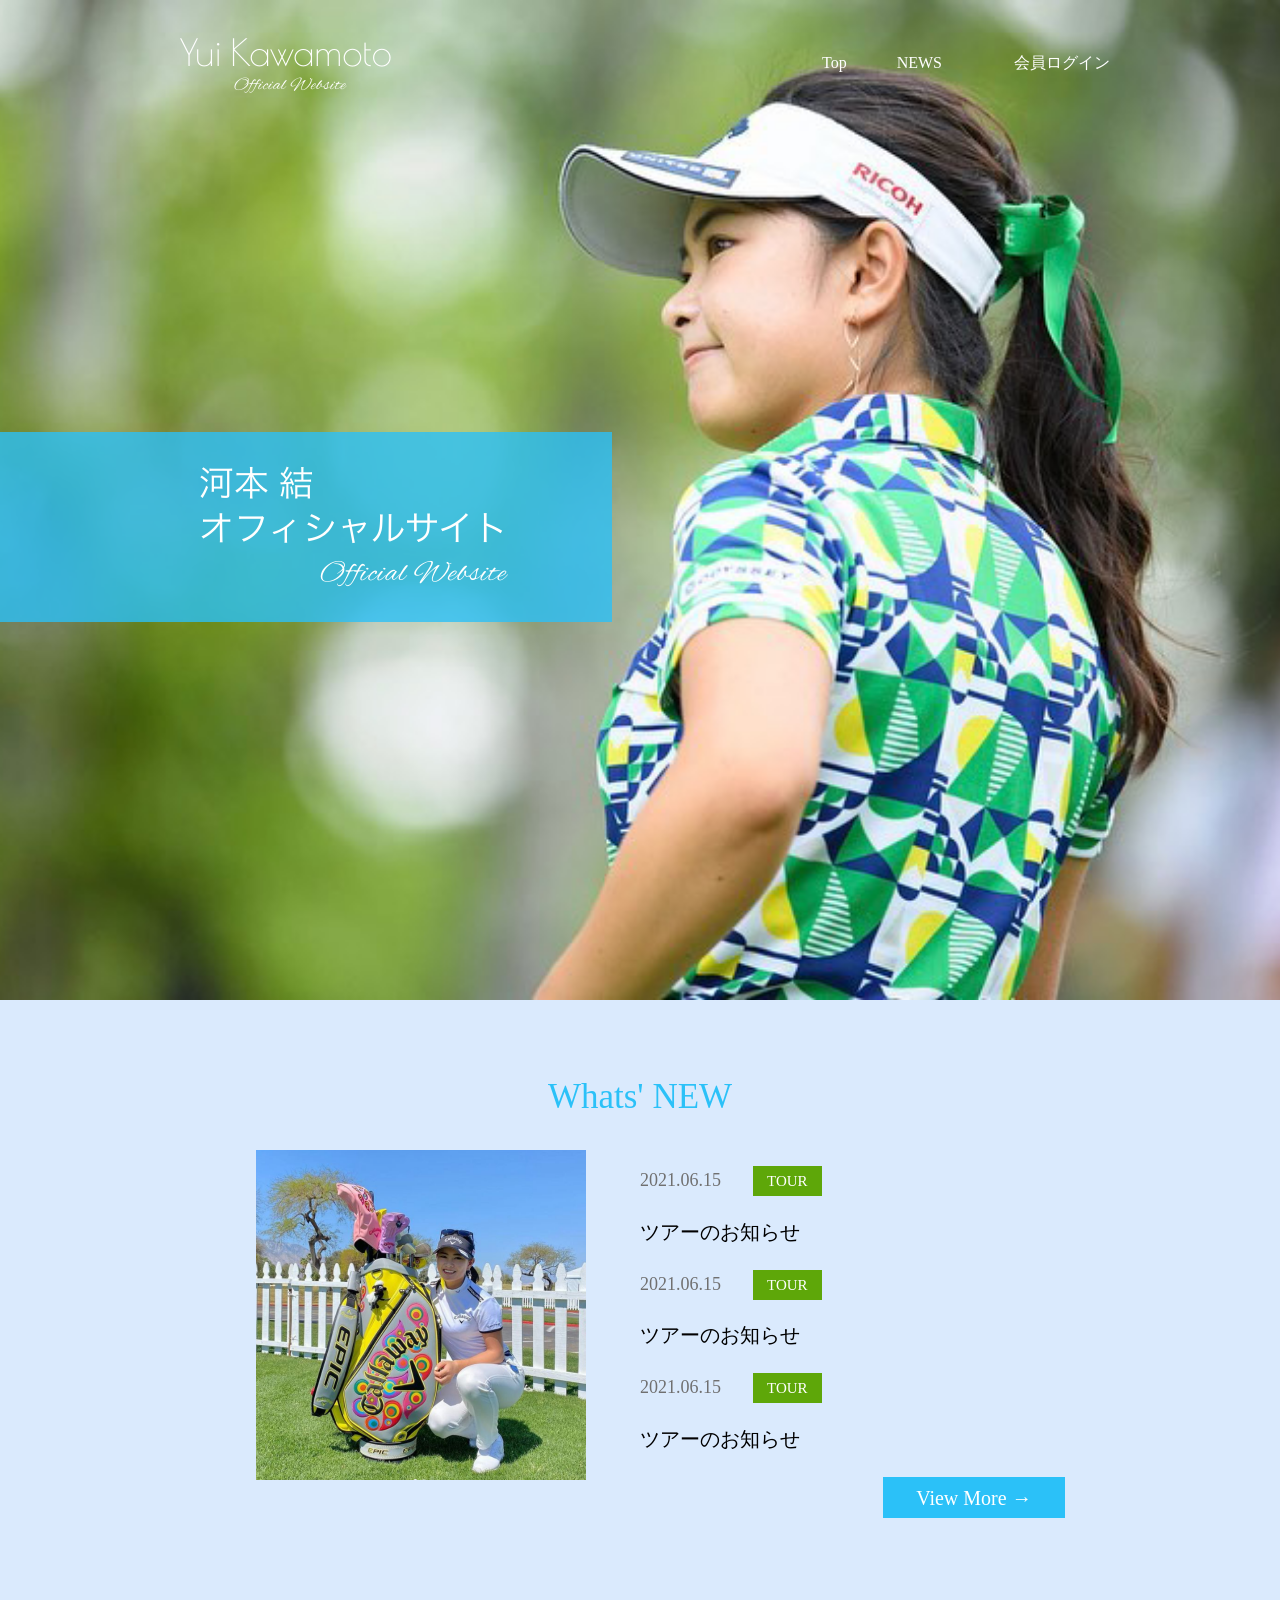
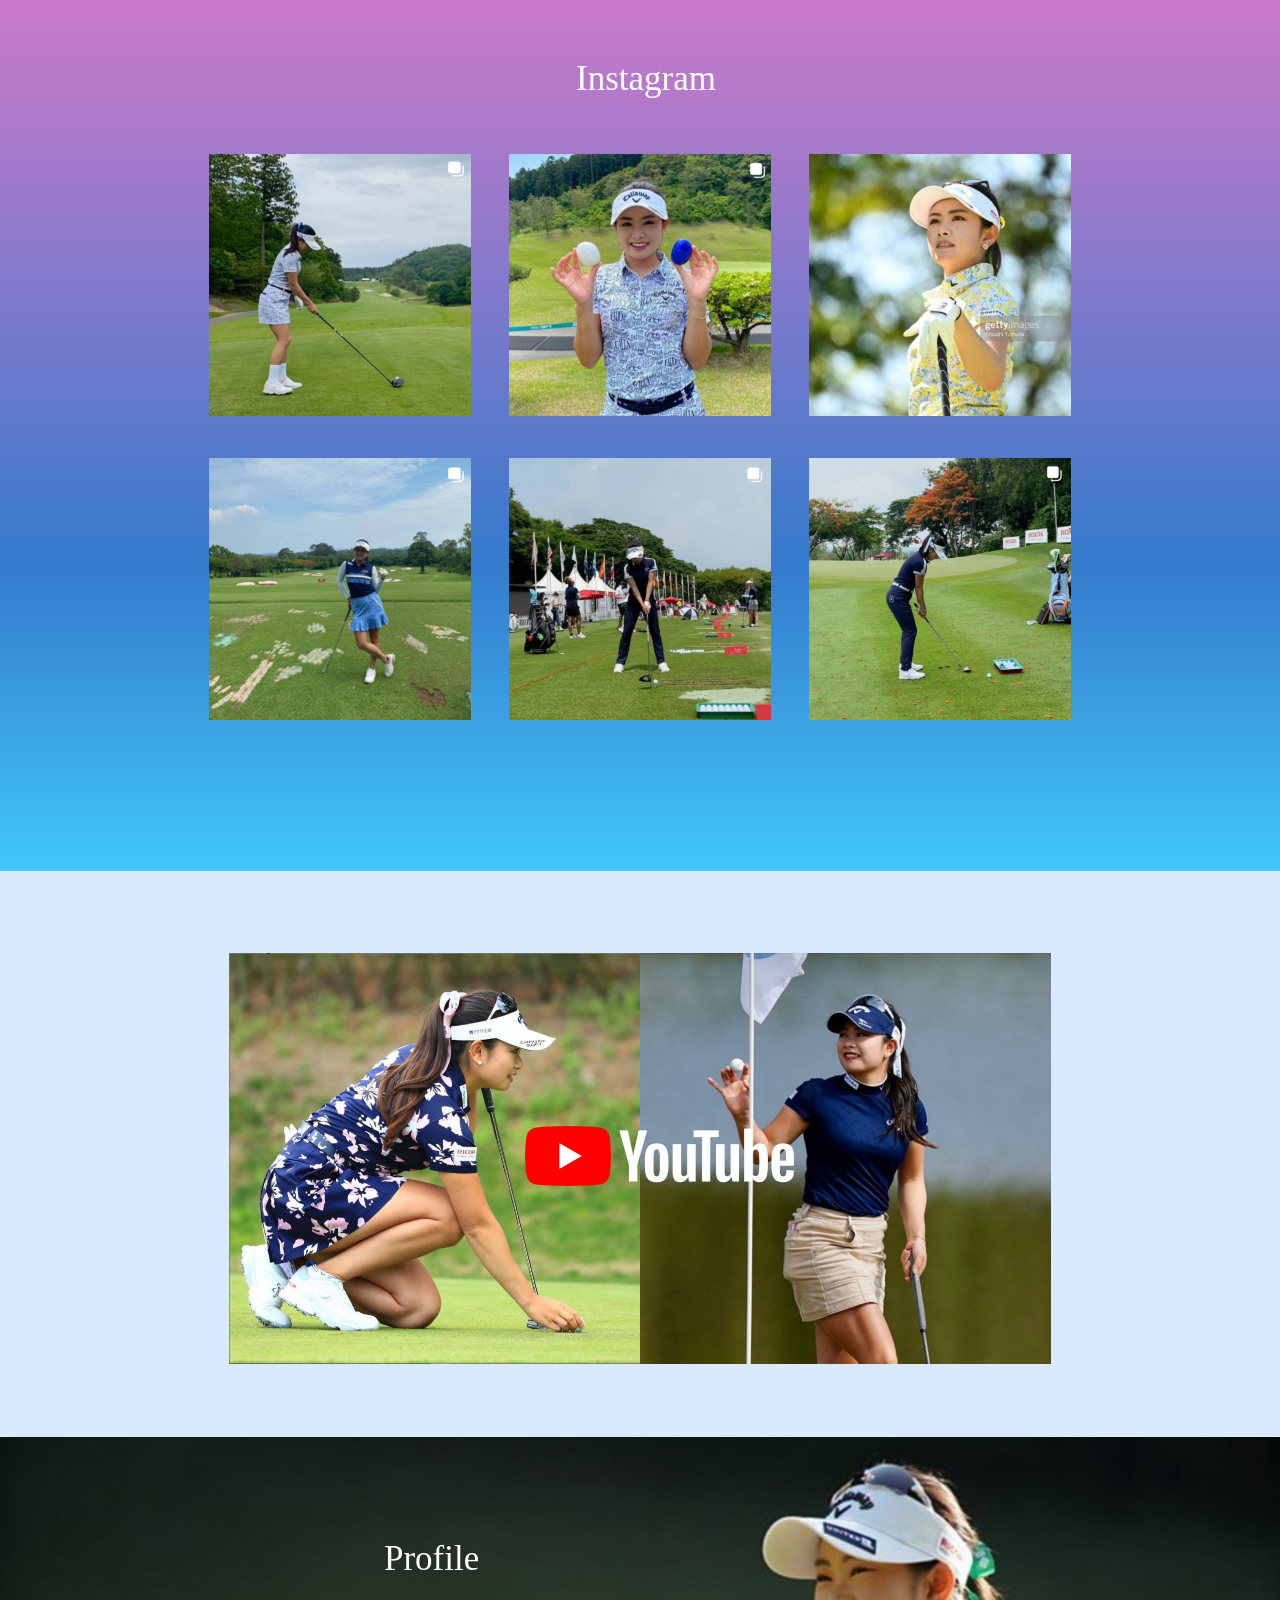
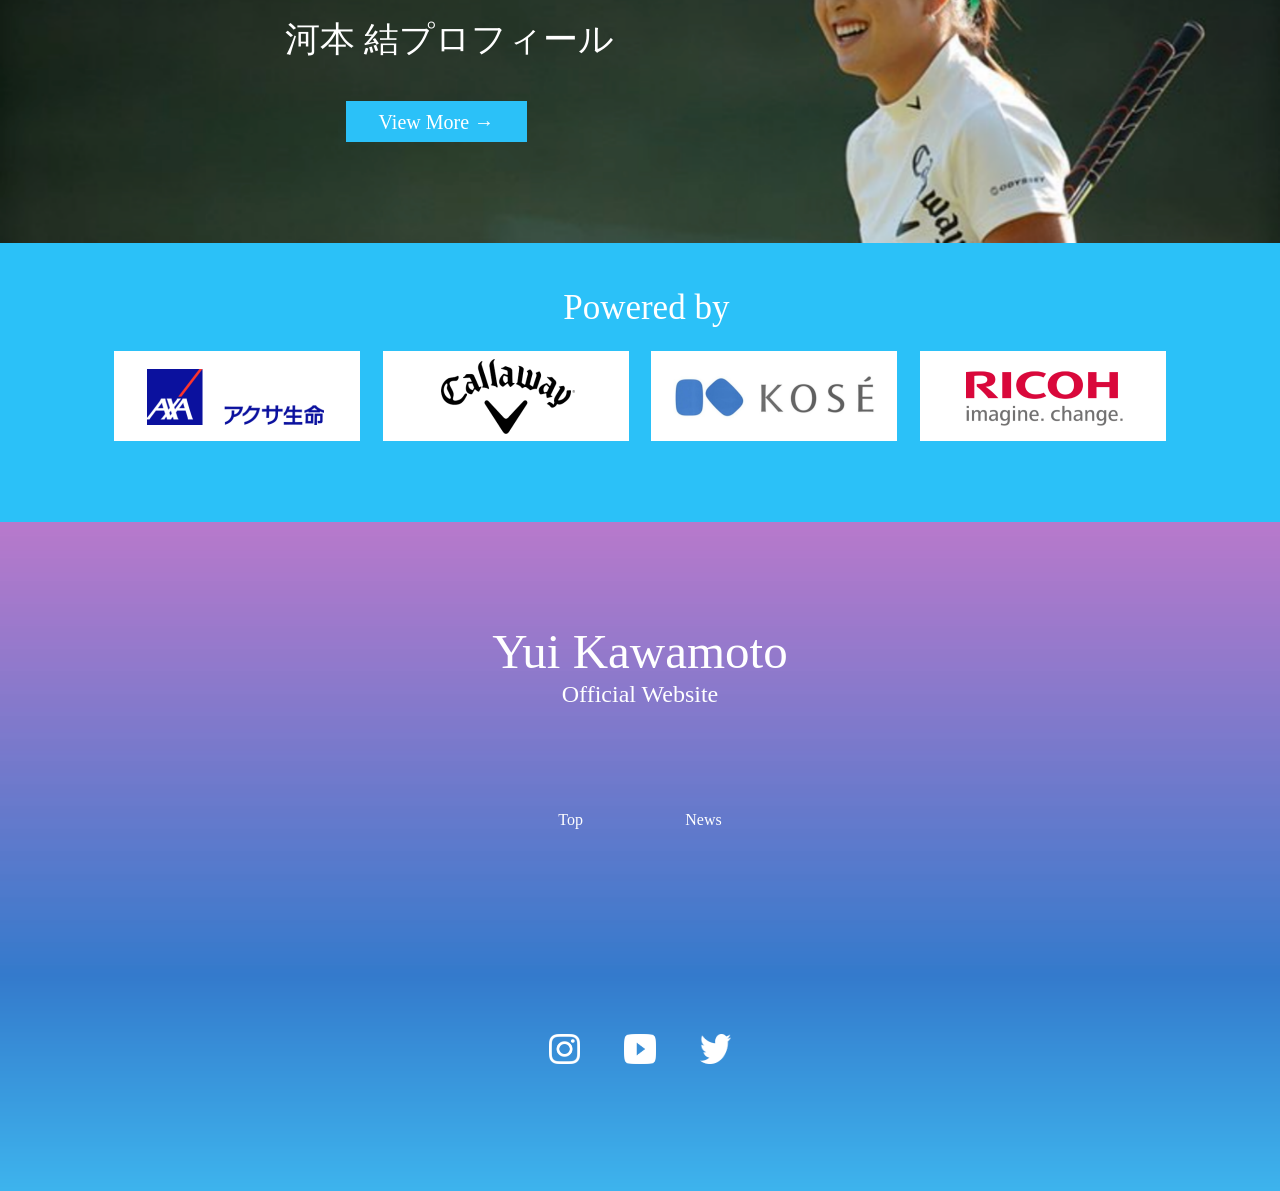
<file: fork/index.html>
<!DOCTYPE html>
<html lang="ja">

<head>
  <meta charset="UTF-8">
  <meta http-equiv="X-UA-Compatible" content="IE=edge">
  <meta name="viewport" content="width=device-width, initial-scale=1.0">
  <title>トレーニング</title>
  <link rel="stylesheet" href="reset.css">
  <link rel="stylesheet" href="style.css">

</head>

<body>
  <header>

    <div class="header__wrapper">
      <div class="header__left">
        <img src="./img/g2.png" alt="Yui Kawamoto Official Website">
      </div>

      <div class="header__right">
        <nav>
          <ul>
            <li>Top</li>
            <li>NEWS</li>
            <li>会員ログイン</li>
          </ul>
        </nav>
      </div>
      <button class="mobile-menu__btn">
        <span></span>
        <span></span>
        <span></span>
      </button>
    </div>
  </header>
  <section class="top">
    <div class="top__official">
      <img src="./img/logo3.png" alt="河本結オフィシャルサイト">
    </div>
  </section>
  <main class="main">
    <div class="Whats_New__container">

      <div class="main__title">
        <h2 class="main__title">Whats' NEW</h2>
      </div>

        <div class="main__img">
          <p><img src="./img/news.png" alt="Yui Kawamoto"></p>
        </div>
        <div id="notice">
          <div class="date">
            <p class="date__day"><time datetime="2021.06.15">2021.06.15</date><span class="date__tour">TOUR<span>
                    <p class="date__news">ツアーのお知らせ</p>

                    <p class="date__day"><time datetime="2021.06.15">2021.06.15</date><span
                          class="date__tour">TOUR<span>
                    </p>
                    <p class="date__news">ツアーのお知らせ</p>

                    <p class="date__day"><time datetime="2021.06.15">2021.06.15</date><span
                          class="date__tour">TOUR<span>
                    </p>
                    <p class="date__news">ツアーのお知らせ</p>
          </div>


          <div class="view__button">
            <button>View More →</button>
          </div>
        </div>
      
    </div>

    <section id="instagram">
      <div class="instagram">
        <h2 class="instagram__title">Instagram</h2>


        <div class="instagram__container">
          <div class="instagram__item"><img src="./img/insta1.png" alt="#"></div>
          <div class="instagram__item"><img src="./img/insta2.png" alt="#"></div>
          <div class="instagram__item"><img src="./img/insta3.png" alt="#"></div>
          <div class="instagram__item"><img src="./img/insta4.png" alt="#"></div>
          <div class="instagram__item"><img src="./img/insta5.png" alt="#"></div>
          <div class="instagram__item"><img src="./img/insta6.png" alt="#"></div>
        </div>
      </div>
    </section>

    <section id="youtube">
      <div class="youtube ">
        <img class="youtube__img" src="./img/youtube.png" alt="youtube">
      </div>

      <div class="youtube__container">
        <div class="youtube__item"><img src="./img/youtube_img.png" alt="youtube"></div>
        <div class="youtube__item"><img src="./img/youtube__img.png" alt="youtube"></div>
      </div>
    </section>

    <section id="profile">
      <div class="profile__bg">
        <img src="./img/profile_bg.png" alt="">
      </div>

      <div class="profile">
        <h1 class="profile__title">Profile</h1>
        <h2 class="profile__subtitle">河本 結プロフィール</h2>
      </div>

      <div class="profile__view__button">
        <button><a href="">View More →</a></button>
      </div>
    </section>

    <section id="powered_by">
      <div class="powered_by">
        <h2>Powered by</h2>
      </div>

      <div class="powered_by__container">
        <div class="powered_by__item"><img src="./img/powered3.png" alt=""></div>
        <div class="powered_by__item"><img src="./img/powered1.png" alt=""></div>
        <div class="powered_by__item"><img src="./img/powered4.png" alt=""></div>
        <div class="powered_by__item"><img src="./img/powered2.png" alt=""></div>
      </div>
    </section>
  </main>

  <footer id="footer">
    <div class="footer">
      <h1 class="footer__title">Yui Kawamoto</h1>
      <h2 class="footer__subtitle">Official Website</h2>
      <nav>
        <ul class="footer__nav">
          <li class="footer__item"><a href="#">Top</a></li>
          <li class="footer__item"><a href="#">News</a></li>
        </ul>
      </nav>

      <div class="footer__container">
        <div class="footer__icon"><img src="./img/insta.png" alt="instagram"></div>
        <div class="footer__icon"><img src="./img/youtube_icon.png" alt="youtube"></div>
        <div class="footer__icon"><img src="./img/twitter.png" alt="twitter"></div>
      </div>
    </div>

    <p></p>
  </footer>

</body>

</html>
</file>
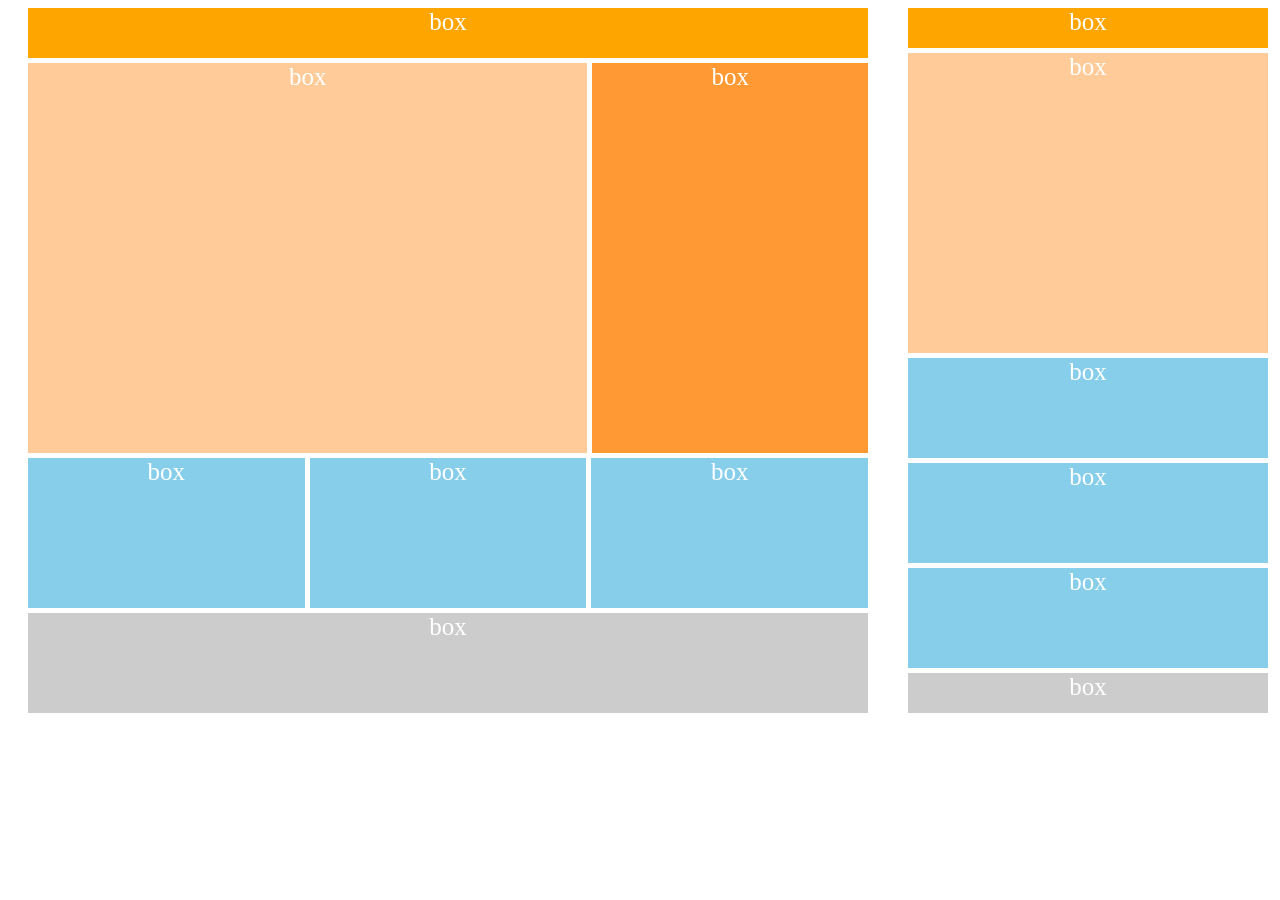
<file: training1/index.html>
<!DOCTYPE html>
<!--
To change this license header, choose License Headers in Project Properties.
To change this template file, choose Tools | Templates
and open the template in the editor.
-->
<html>
    <head>
        <title>課題1</title>
        <meta charset="UTF-8">
        <link rel="stylesheet" href="index.css">
    </head>
    <body>
        <header>
            
        </header>
        
        <div class="leftmain">
            
            
                
                <div class="item1">box</div>
                
            
            
            <div class="flexitem1">
                
                <div class="item2">box</div>
                <div class="item3">box</div>
                
            </div>
            
            <div class="flexitem2">
                
                <div class ="item4">box</div>
                <div class ="item5">box</div>
                <div class ="item6">box</div>
                
            </div>
                
                <div class="item7">box</div>
                
            
            
        </div>
        
        <div class="rightmain">
            
            
                
                <div class="item8">box</div>
                <div class="item9">box</div>
                <div class="item10">box</div>
                <div class="item11">box</div>
                <div class="item12">box</div>
                <div class="item13">box</div>
                
            
            
        </div>
        
        <footer>
            
        </footer>
    </body>
</html>
</file>
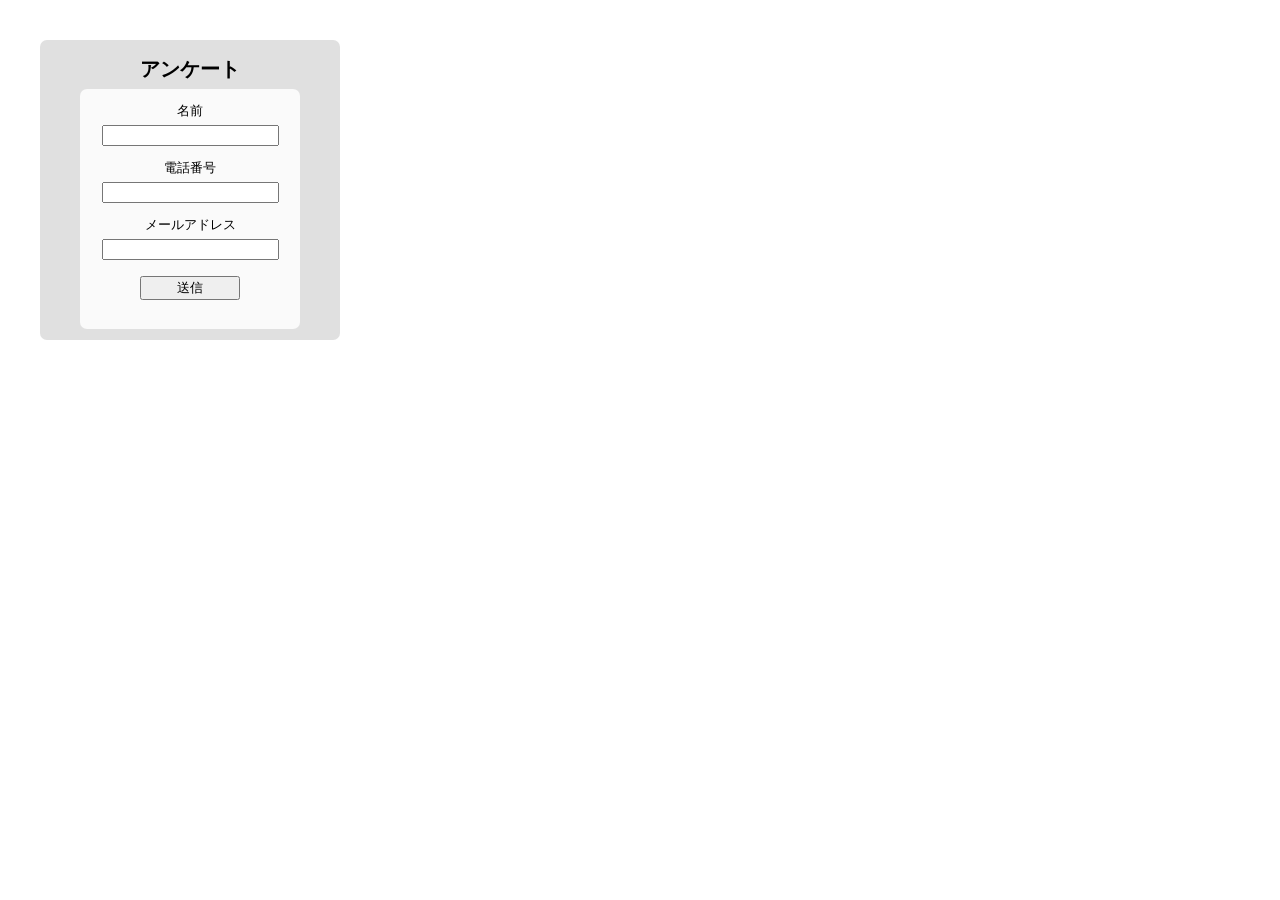
<file: trainings/training3/enquete/index.html>
<!DOCTYPE html>
<html>
    <head>
        <meta charset="utf-8">
        <title>フォーム</title>
        <link rel="stylesheet" type="text/css" href="../enquete/index.css">
    </head>
    <body>
        <main>
            <section id="main_questionnaire">
            <h2>アンケート</h2>
            <form action="form.php" method="post">
                    <p>名前</p>
                    <input type="text" name="data[name]">
                    <p>電話番号</p>
                    <input type="text" name="data[tel]">
                    <p>メールアドレス</p>
                    <input type="text" name="data[mail]">
                    <br>
                    <input type="submit" value="送信" class="main_questionnaire_submit">
                </form>
            </section>
        </main>
    </body>
</html>
</file>
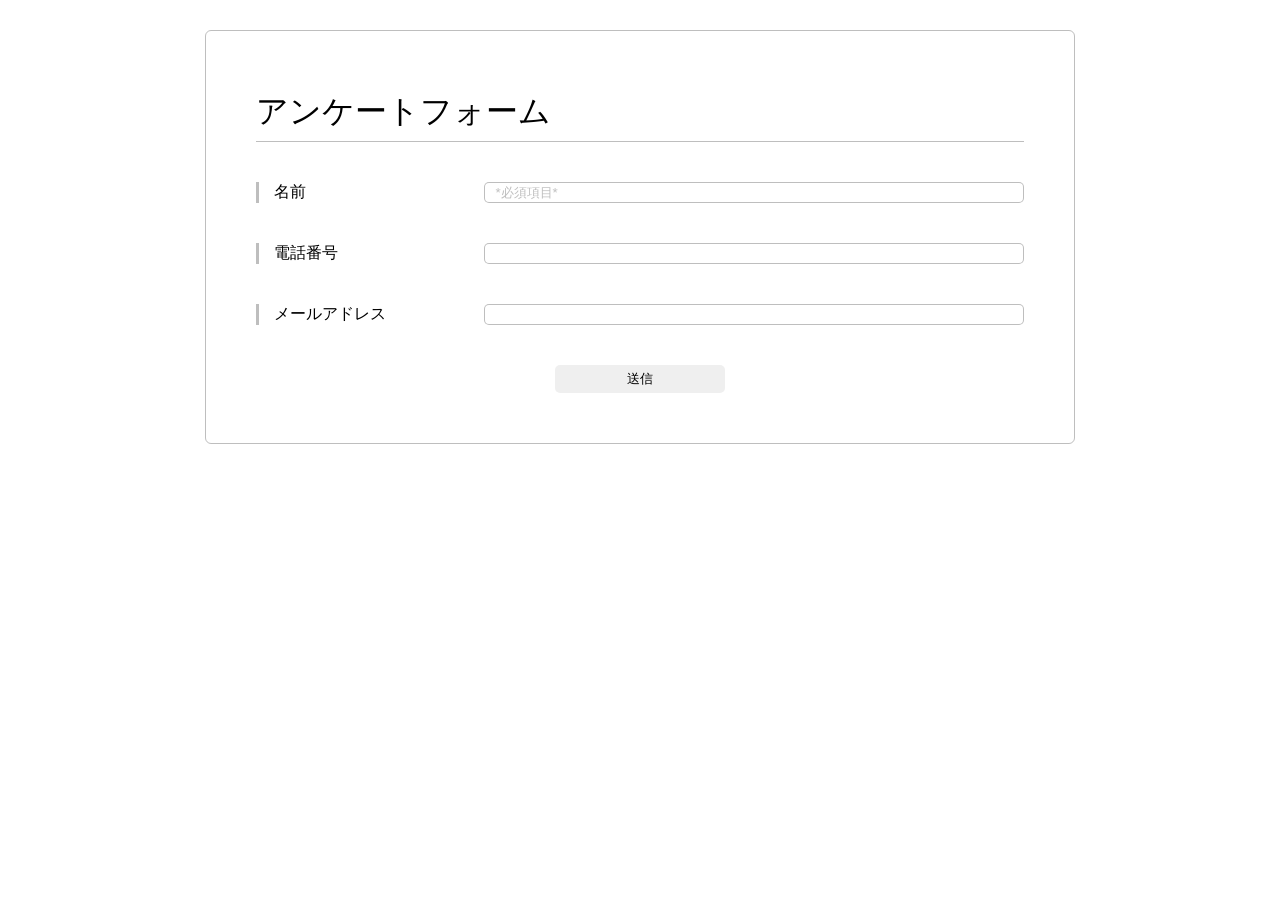
<file: trainings/training3/training_php/www/html/index.html>
<!DOCTYPE html>
<html lang="en">
<head>
    <meta charset="UTF-8">
    <meta name="viewport" content="width=device-width, initial-scale=1.0">
    <link rel="stylesheet" type="text/css" href="stylesheet.css">
    <title>フォーム</title>
</head>
<body>
    <div class="container">
        <div class="header">
            <h1>アンケートフォーム</h1>
        </div>
        <div class="main">
                <form  class="questionnaire-form" name="form" action="form.php" method="post">
                    <div class="questionnaire-form-items">
                        <div class="questionnaire-form-item">
                            <div class="questionnaire-form-item-name">名前</div>
                            <input class="name" type="text" name="data[名前]" placeholder="*必須項目*">
                        </div>
                        <div class="questionnaire-form-item">
                            <div class="questionnaire-form-item-name">電話番号</div>
                            <input class="tel" type="text" name="data[電話番号]">
                        </div>
                        <div class="questionnaire-form-item">
                            <div class="questionnaire-form-item-name">メールアドレス</div>
                            <input class="email" type="text" name="data[メールアドレス]">
                        </div>
                    </div>
                    <input class="btn" type="submit" value="送信" onclick="return check()">
                </form>
        </div>
    </div>
    <script src="check.js"></script>
</body>
</html>
</file>
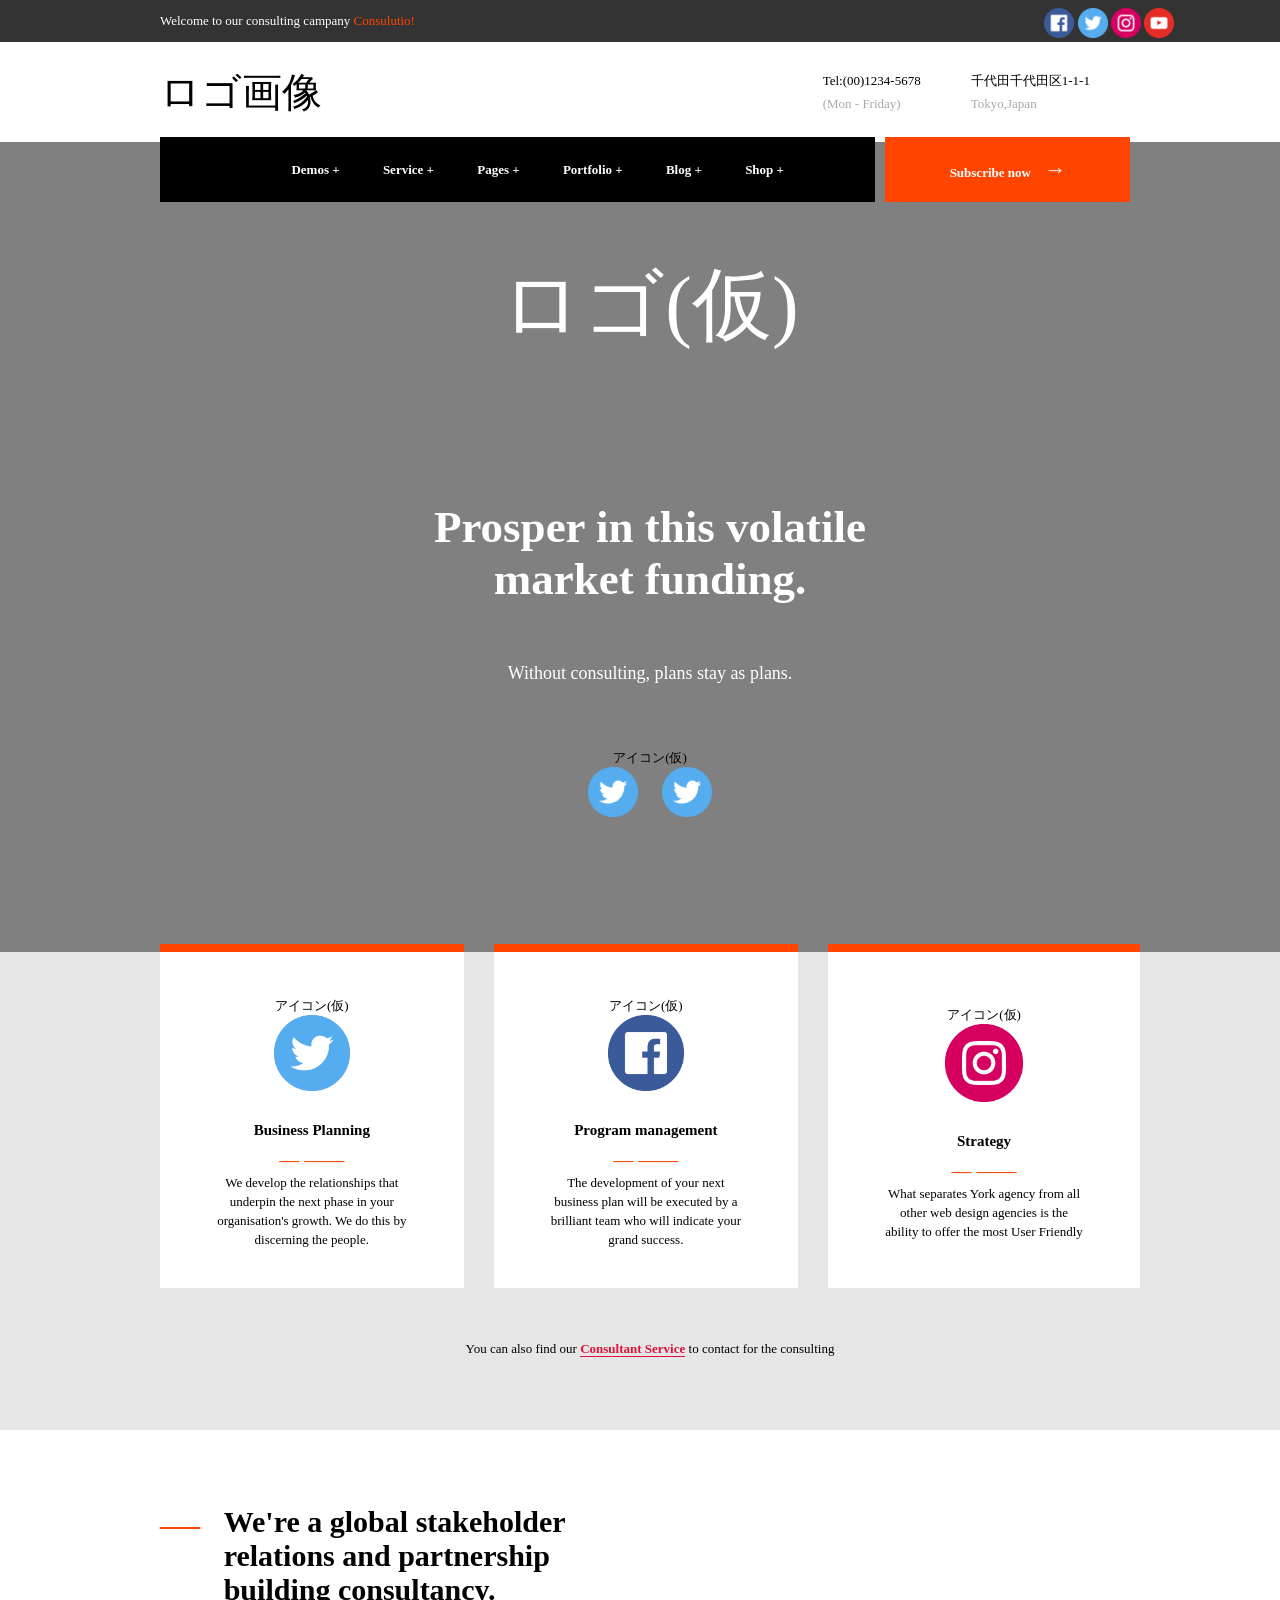
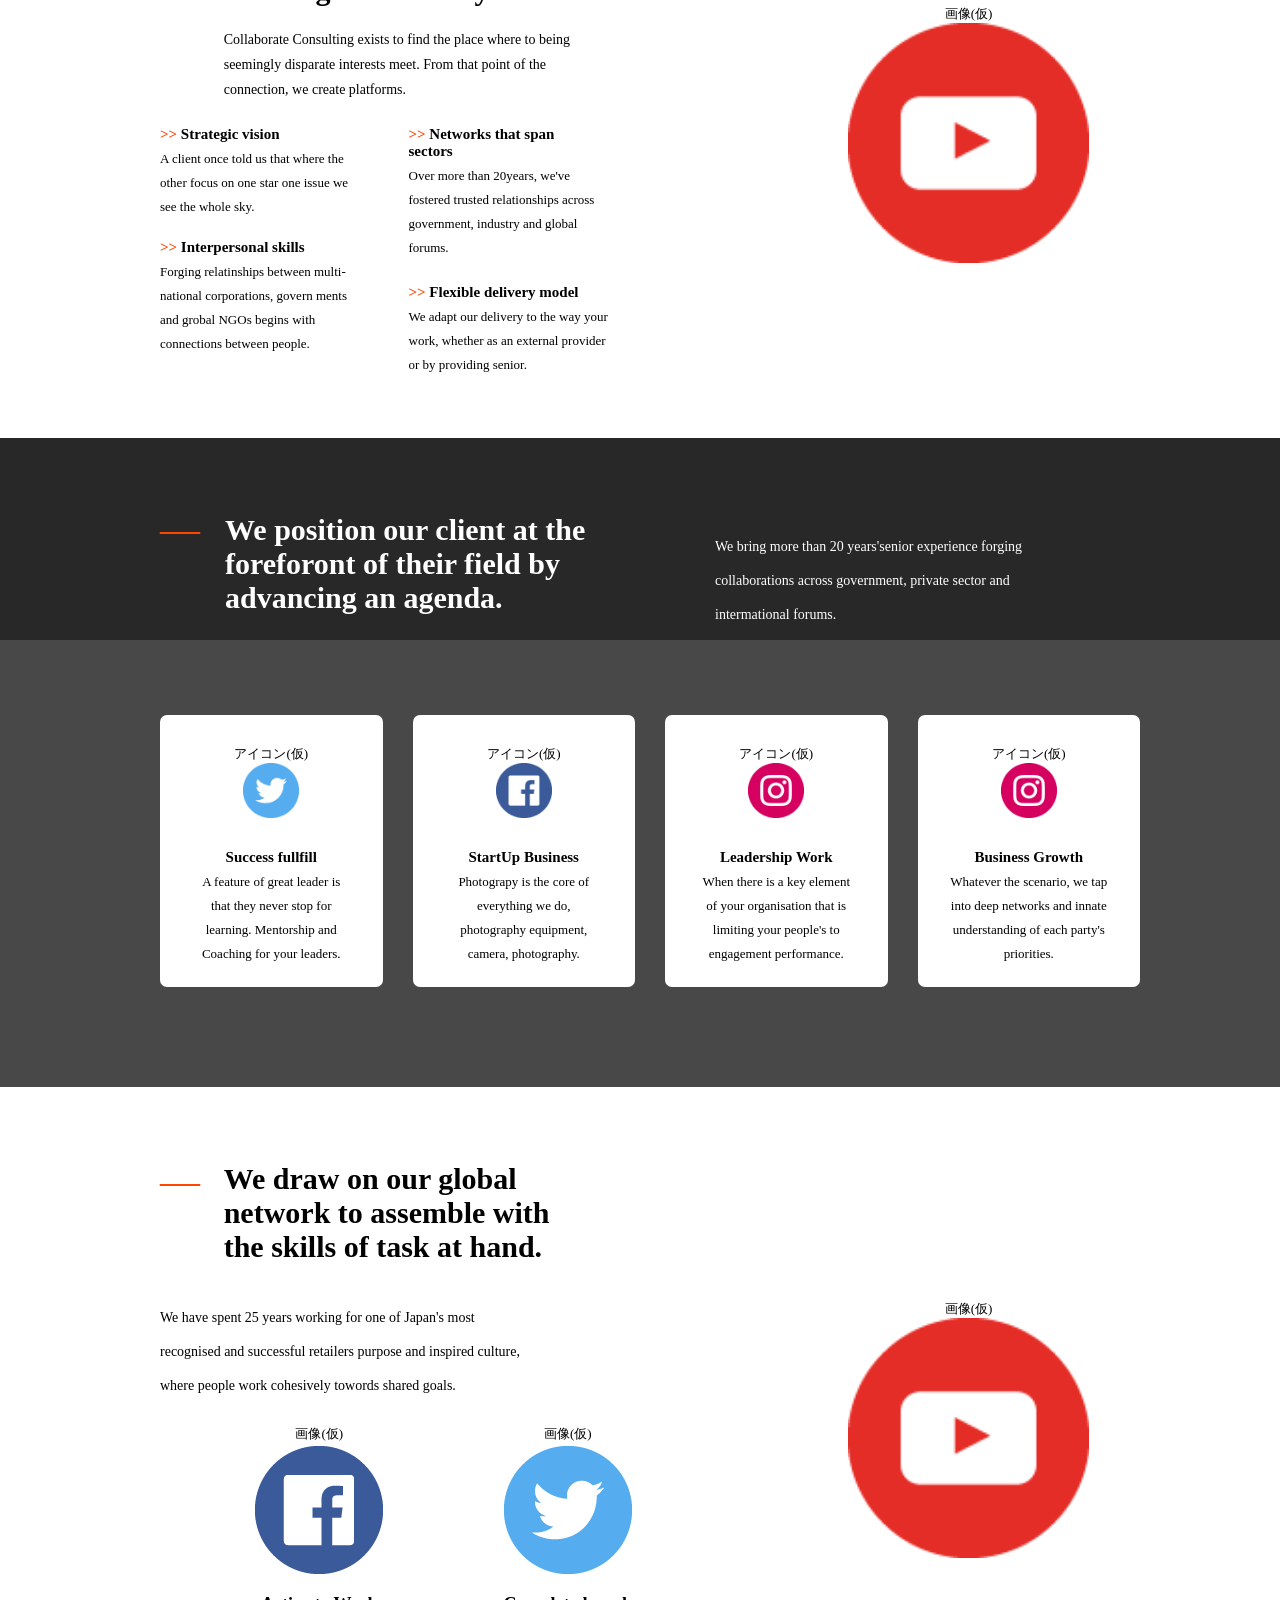
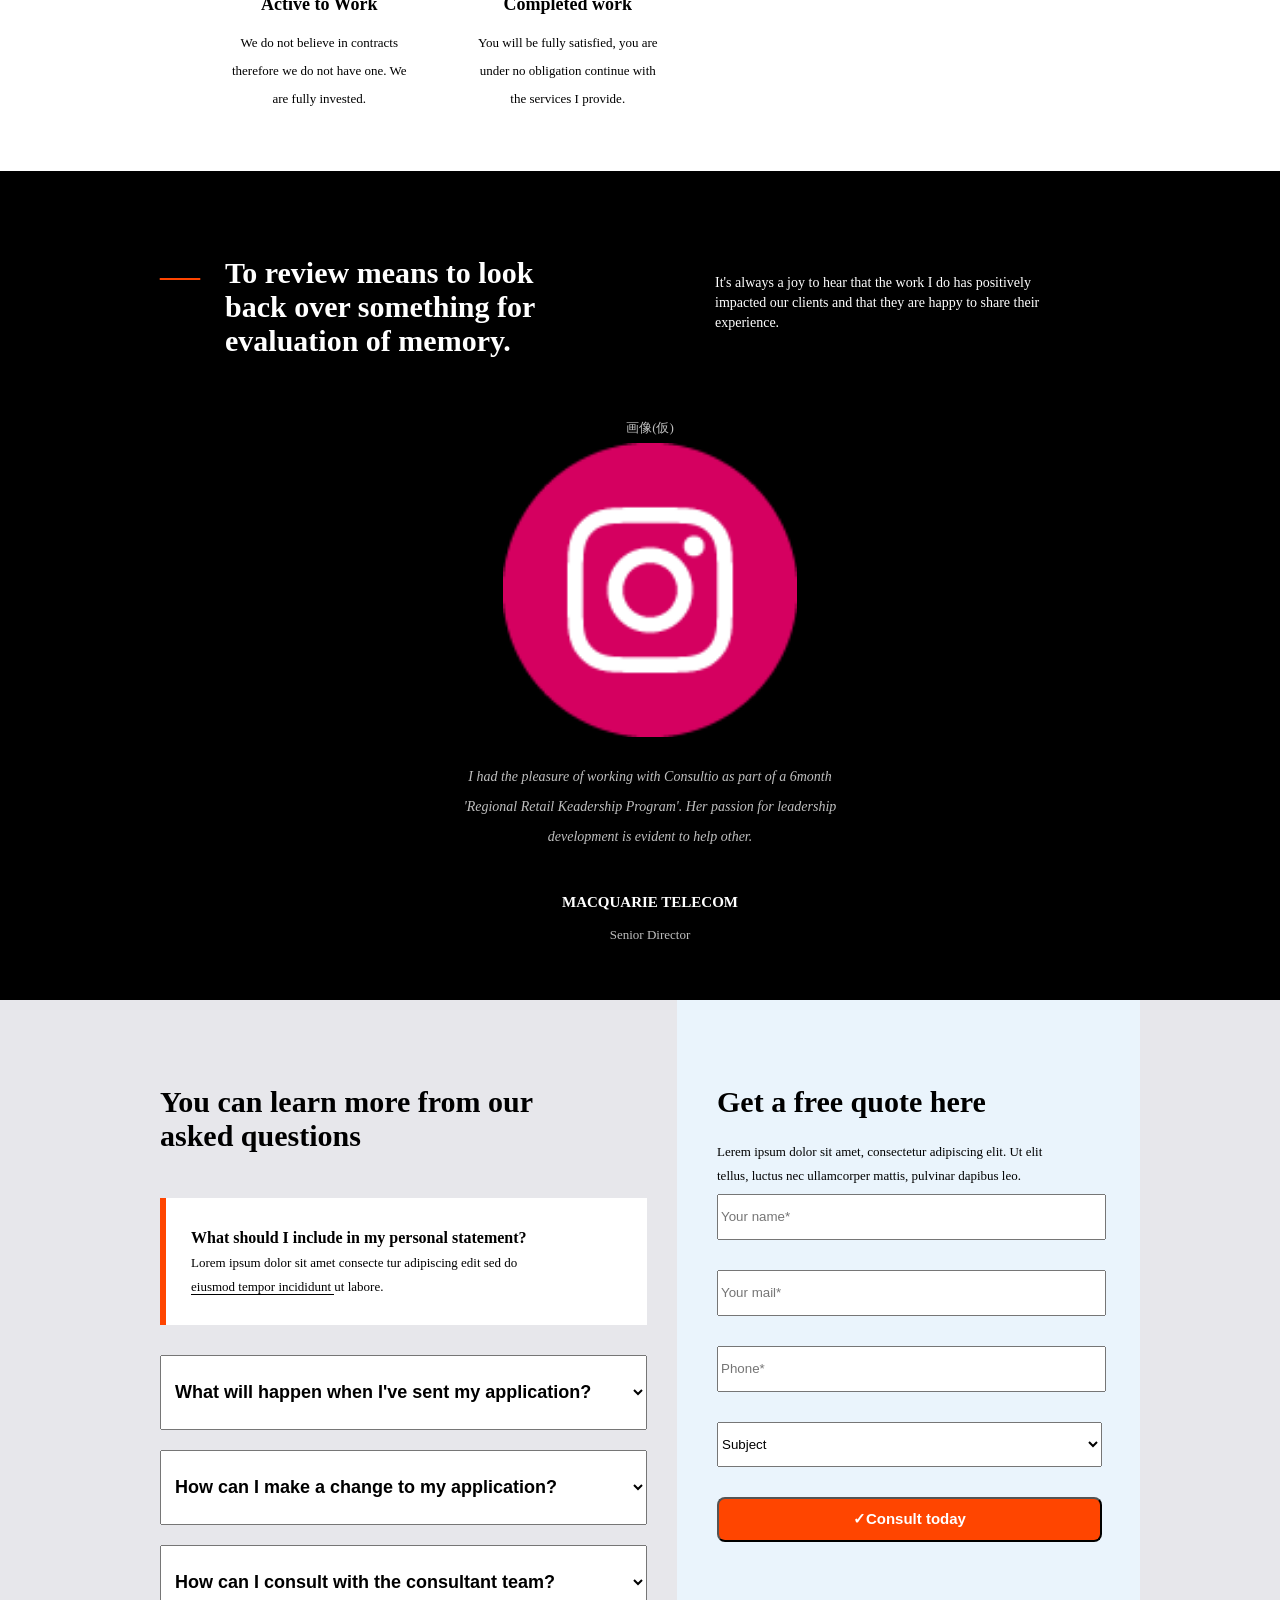
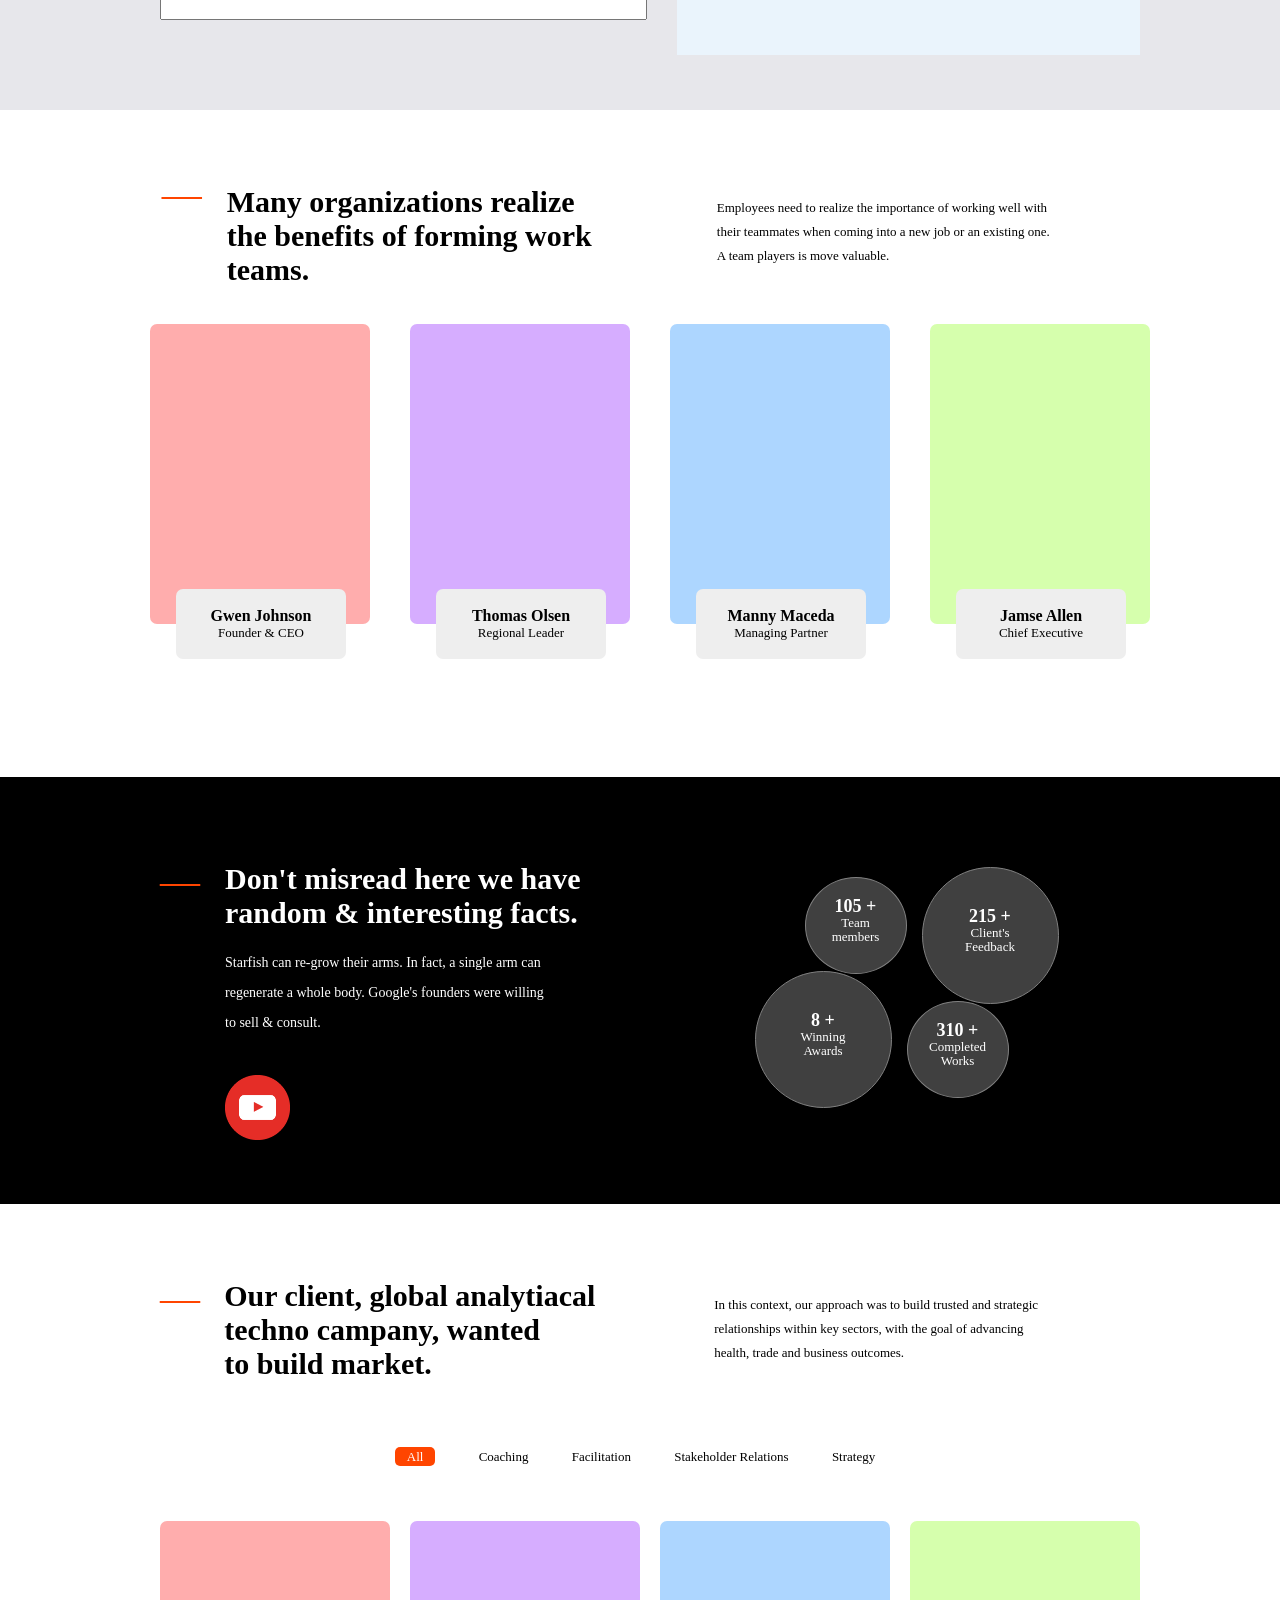
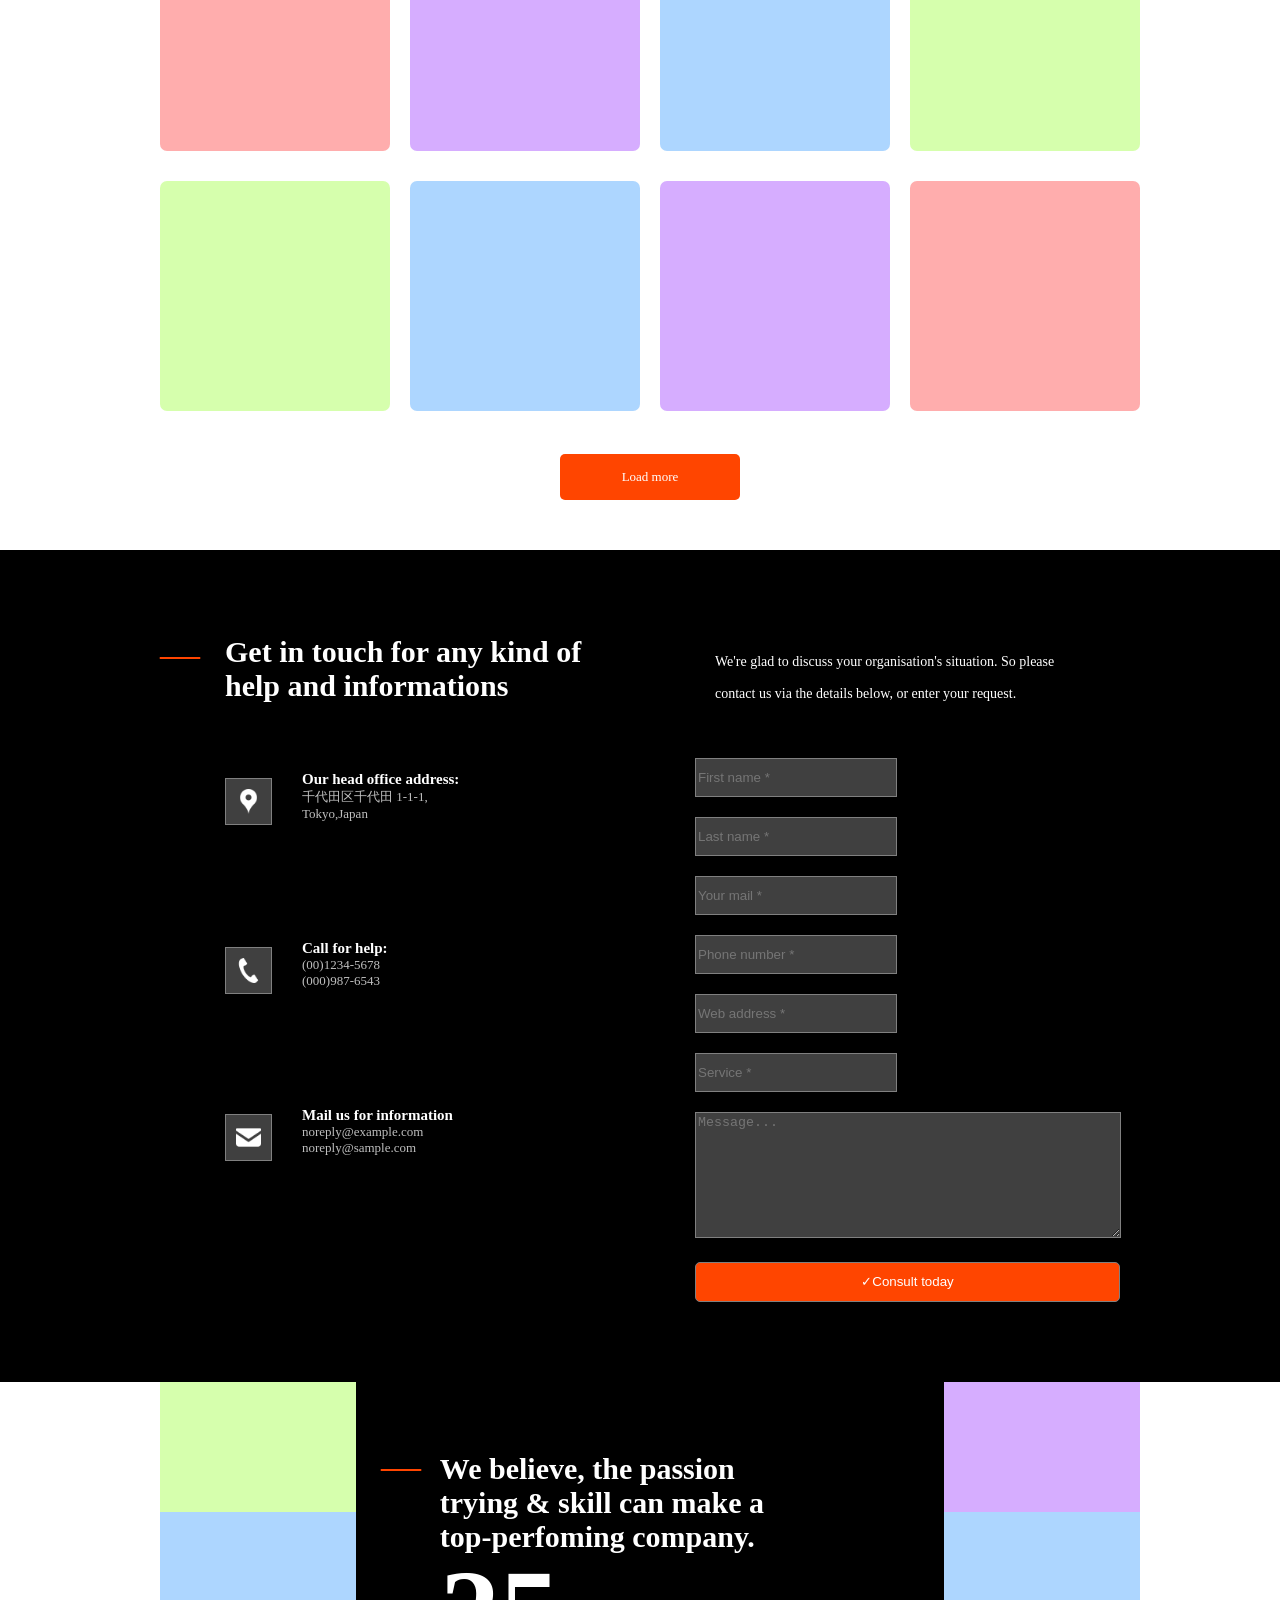
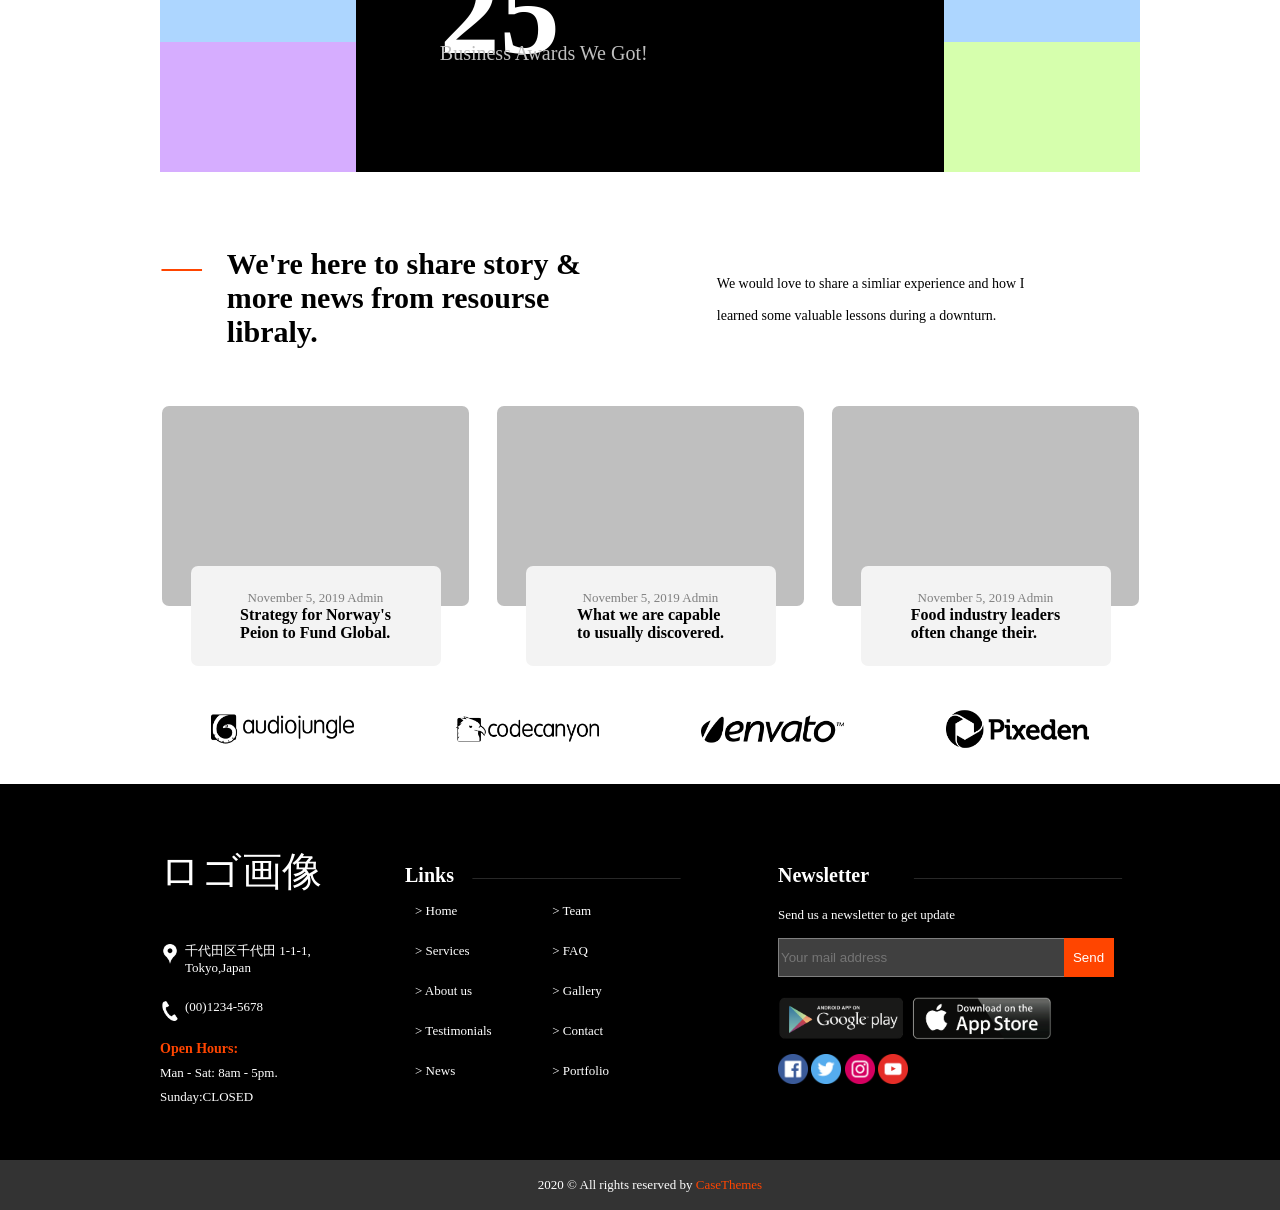
<file: trainings/training2/html/training002.html>
<!DOCTYPE html>
<html>
    <head>
        <meta charset="utf-8">
        <title>HTML/css 課題2</title>
        <link rel="stylesheet" type="text/css" href="../css/training002.css">
    </head>
    <body>
        <header>
            <div class="header_txt">
                <p>Welcome to our consulting campany 
                <span>Consulutio!</span>
                </p>
            </div>
            <div class="header_img">
                <img src="../img/Facebook.png" alt="Facebookアイコン">
                <img src="../img/Twitter.png" alt="Twitterアイコン">
                <img src="../img/Instagram.png" alt="Instagramアイコン">
                <img src="../img/Youtube.png" alt="Youtubeアイコン">
            </div>
            <div class="header_info">
                    <div class="header_info_txt">
                        ロゴ画像
                    </div>
                    <div class="header_info_txt">
                        <p>Tel:(00)1234-5678</p>
                        <p class="header_info_txt_color">(Mon - Friday)</p>
                    </div>
                    <div class="header_info_txt">
                        <p>千代田千代田区1-1-1</p>
                        <p class="header_info_txt_color">Tokyo,Japan</p>
                    </div>
            </div>
        </header>
        <nav>
            <div class="nav_menubar">
                <ul>
                    <li><a>Demos +</a></li>
                    <li><a>Service +</a></li>
                    <li><a>Pages +</a></li>
                    <li><a>Portfolio +</a></li>
                    <li><a>Blog +</a></li>
                    <li><a>Shop +</a></li>
                </ul>
            </div>
            <div class="nav_menubar">
                <a>Subscribe now
                <span class="nav_menubar_color">→</span>
                </a>
            </div>
        </nav>
        <main>
            <section id="main_companyInfo">
                <div class="main_companyInfo_txt1">
                    ロゴ(仮)
                </div>
                <div class="main_companyInfo_txt2">
                    <h2>Prosper in this volatile<br>
                        market funding.</h2>
                </div>
                <div class="main_companyInfo_txt3">
                    <p>Without consulting, plans stay as plans.</p>
                </div>
                <div class="main_companyInfo_img">
                    アイコン(仮)<br>
                    <img src="../img/Twitter.png" alt="Twitterアイコン">
                    <img src="../img/Twitter.png" alt="Twitterアイコン">
                </div>
            </section>
            <section id="main_sellingPoint">
                <div class="main_sellingPoint_box">
                    アイコン(仮)<br>
                    <img src="../img/Twitter.png" alt="Twitterアイコン"><br>
                    <p class="font_bold">Business Planning</p>
                    <p class="color">― ――</p>
                    <p>We develop the relationships that</p>
                    <p>underpin the next phase in your</p>
                    <p>organisation's growth. We do this by</p>
                    <p>discerning the people.</p>
                </div>
                <div class="main_sellingPoint_box">
                    アイコン(仮)<br>
                    <img src="../img/Facebook.png" alt="Facebookアイコン"><br>
                    <p class="font_bold">Program management</p>
                    <p class="color">― ――</p>
                    <p>The development of your next</p>
                    <p>business plan will be executed by a</p>
                    <p>brilliant team who will indicate your</p>
                    <p>grand success.</p>
                </div>
                <div class="main_sellingPoint_box">
                    アイコン(仮)<br>
                    <img src="../img/Instagram.png" alt="Instagramアイコン"><br>
                    <p class="font_bold">Strategy</p>
                    <p class="color">― ――</p>
                    <p>What separates York agency from all</p>
                    <p>other web design agencies is the</p>
                    <p>ability to offer the most User Friendly</p>
                </div>
                <div class="main_sellingPoint_txt">
                    <p>You can also find our
                    <span>Consultant Service</span>
                    to contact for the consulting</p>
                </div>
            </section>
            <section id="main_companyProfile">
                <div class="main_companyProfile_left">
                    <div class="main_companyProfile_left_box">
                        ―
                    </div>
                    <div class="main_companyProfile_left_box">
                        <h2 class="bigFont">
                            We're a global stakeholder<br>
                            relations and partnership<br>
                            building consultancy.
                        </h2>
                        <p>Collaborate Consulting exists to find the place where to being</p>
                        <p>seemingly disparate interests meet. From that point of the</p>
                        <p>connection, we create platforms.</p>
                    </div>
                    <div class="main_companyProfile_left_box">
                        <p>
                            <span class="orange_color">
                                >>
                            </span>
                            <span class="font_bold">
                                Strategic vision
                            </span>
                        </p>
                        <p>A client once told us that where the</p>
                        <p>other focus on one star one issue we</p>
                        <p>see the whole sky.</p>
                    </div>
                    <div class="main_companyProfile_left_box">
                        <p>
                            <span class="orange_color">
                                >>
                            </span>
                            <span class="font_bold">
                                Networks that span<br>
                                sectors
                            </span>
                        </p>
                        <p>Over more than 20years, we've</p>
                        <p>fostered trusted relationships across</p>
                        <p>government, industry and global</p>
                        <p>forums.</p>
                    </div>
                    <div class="main_companyProfile_left_box">
                        <p>
                            <span class="orange_color">
                                >>
                            </span>
                            <span class="font_bold">
                                Interpersonal skills
                            </span>
                        </p>
                        <p>Forging relatinships between multi-</p>
                        <p>national corporations, govern ments</p>
                        <p>and grobal NGOs begins with</p>
                        <p>connections between people.</p>
                    </div>
                    <div class="main_companyProfile_left_box">
                        <p>
                            <span class="orange_color">
                                >>
                            </span>
                            <span class="font_bold">
                                Flexible delivery model
                            </span>
                        </p>
                        <p>We adapt our delivery to the way your</p>
                        <p>work, whether as an external provider</p>
                        <p>or by providing senior.</p>
                    </div>
                </div>
                <div class="main_companyProfile_right_box">
                    画像(仮)<br>
                    <img src="../img/Youtube.png" alt="Youtubeアイコン">
                </div>
            </section>
            <section id="main_overview1_top">
                    <div class="main_overview1_top_box">
                        ―
                    </div>
                    <div class="main_overview1_top_box">
                        <h2 class="bigFont">We position our client at the<br>
                        foreforont of their field by<br>
                        advancing an agenda.</h2>
                    </div>
                    <div class="main_overview1_top_box">
                        <p>We bring more than 20 years'senior experience forging</p>
                        <p>collaborations across government, private sector and</p>
                        <p>intermational forums.</p>
                    </div>
            </section>
            <section id="main_overview1_under">
                <div class="main_overview1_under_box">
                    アイコン(仮)<br>
                    <img src="../img/Twitter.png" alt="Twitterアイコン"><br>
                    <p class="font_bold">Success fullfill</p>
                    <p>A feature of great leader is</p>
                    <p>that they never stop for</p>
                    <p>learning. Mentorship and</p>
                    <p>Coaching for your leaders.</p>
                </div>
                <div class="main_overview1_under_box">
                    アイコン(仮)<br>
                    <img src="../img/Facebook.png" alt="Facebookアイコン"><br>
                    <p class="font_bold">StartUp Business</p>
                    <p>Photograpy is the core of</p>
                    <p>everything we do,</p>
                    <p>photography equipment,</p>
                    <p>camera, photography.</p>
                </div>
                <div class="main_overview1_under_box">
                    アイコン(仮)<br>
                    <img src="../img/Instagram.png" alt="Instagramアイコン"><br>
                    <p class="font_bold">Leadership Work</p>
                    <p>When there is a key element</p>
                    <p>of your organisation that is</p>
                    <p>limiting your people's to</p>
                    <p>engagement performance.</p>
                </div>
                <div class="main_overview1_under_box">
                    アイコン(仮)<br>
                    <img src="../img/Instagram.png" alt="Instagramアイコン"><br>
                    <p class="font_bold">Business Growth</p>
                    <p>Whatever the scenario, we tap</p>
                    <p>into deep networks and innate</p>
                    <p>understanding of each party's</p>
                    <p>priorities.
                </div>
            </section>
            <section id="main_overview2">
                <div class="main_overview2_left">
                    <div class="main_overview2_left_box">
                        ―
                    </div>
                    <div class="main_overview2_left_box">
                        <h2 class="bigFont">
                            We draw on our global<br>
                            network to assemble with<br>
                            the skills of task at hand.
                        </h2>
                    </div>
                    <div class="main_overview2_left_box">
                        <p>We have spent 25 years working for one of Japan's most</p>
                        <p>recognised and successful retailers purpose and inspired culture,</p>
                        <p>where people work cohesively towords shared goals.</p>
                    </div>
                    <div class="main_overview2_left_box">
                        画像(仮)<br>
                        <img src="../img/Facebook.png" alt="Facebookアイコン">
                        <br>
                        <p class="font_bold">
                            Active to Work
                        </p>
                        <p>We do not believe in contracts</p>
                        <p>therefore we do not have one. We</p>
                        <p>are fully invested.</p>
                    </div>
                    <div class="main_overview2_left_box">
                        画像(仮)<br>
                        <img src="../img/Twitter.png" alt="Twitterアイコン">
                        <br>
                        <p class="font_bold">
                            Completed work
                        </p>
                        <p>You will be fully satisfied, you are</p>
                        <p>under no obligation continue with</p>
                        <p>the services I provide.</p>
                    </div>
                </div>
                <div class="main_overview2_right">
                    画像(仮)<br>
                    <img src="../img/Youtube.png" alt="Youtubeアイコン">
                </div>
            </section>
            <section id="main_overview_review">
                <div class="main_overview_review_box">
                    ―
                </div>
                <div class="main_overview_review_box">
                    <h2 class="bigFont">
                        To review means to look<br>
                        back over something for<br>
                        evaluation of memory.
                    </h2>
                </div>
                <div class="main_overview_review_box">
                    <p>It's always a joy to hear that the work I do has positively</p>
                    <p>impacted our clients and that they are happy to share their</p>
                    <p>experience.</p>
                </div>
                <div class="main_overview_review_box">
                    画像(仮)<br>
                    <img src="../img/Instagram.png" alt="Instagramアイコン"><br>
                    <p class="font_oblique">
                        I had the pleasure of working with Consultio as part of a 6month<br>
                        'Regional Retail Keadership Program'. Her passion for leadership<br>
                        development is evident to help other.
                    </p>
                </div>
                <div class="main_overview_review_box">
                    <p class="font_bold">
                        MACQUARIE TELECOM
                    </p>
                    <p>Senior Director</p>
                </div>
            </section>
            <section id="main_inquiryForm">
                <div class="main_inquiryForm_box">
                    <div class="main_inquiryForm_box_sub">
                        <h2 class="bigFont">
                            You can learn more from our<br>
                            asked questions
                        </h2>
                    </div>
                    <div class="main_inquiryForm_box_sub">
                        <p class="font_bold">
                        What should I include in my personal statement?
                        </p>
                        <p>Lorem ipsum dolor sit amet consecte tur adipiscing edit sed do</p>
                        <p>
                            <span class="border">
                                eiusmod tempor incididunt 
                            </span>
                            ut labore.
                        </p>
                    </div>
                    <div class="main_inquiryForm_box_sub">
                        <select name="question1">
                            <option value="sample">What will happen when I've sent my application?</option>
                            <option value="dummy1">dummy</option>
                            <option value="dummy2">dummy</option>    
                        </select>
                        <select name="question1">
                            <option value="sample">How can I make a change to my application?</option>
                            <option value="dummy1">dummy</option>
                            <option value="dummy2">dummy</option>    
                        </select>
                        <select name="question1">
                            <option value="sample">How can I consult with the consultant team?</option>
                            <option value="dummy1">dummy</option>
                            <option value="dummy2">dummy</option>    
                        </select>
                    </div>
                </div>
                <div class="main_inquiryForm_box">
                    <h2 class="bigFont">
                        Get a free quote here
                    </h2>
                    <p>Lerem ipsum dolor sit amet, consectetur adipiscing elit. Ut elit</p>
                    <p>tellus, luctus nec ullamcorper mattis, pulvinar dapibus leo.</p>
                    <input type="text" placeholder="Your name*">
                    <input type="text" placeholder="Your mail*">
                    <input type="text" placeholder="Phone*">
                    <select name="question1">
                            <option value="sample">Subject</option>
                            <option value="dummy1">dummy</option>
                            <option value="dummy2">dummy</option>    
                    </select>
                    <input type="submit" value="✓Consult today" class="main_inquiryForm_box_submit">
                </div>
            </section>
            <section id="main_managementMember">
                <div class="main_managementMember_box_top">
                    ―
                </div>
                <div class="main_managementMember_box_top">
                    <h2 class="bigFont">Many organizations realize<br>
                    the benefits of forming work<br>
                    teams.
                    </h2>
                </div>
                <div class="main_managementMember_box_top">
                    <p>Employees need to realize the importance of working well with</p>
                    <p>their teammates when coming into a new job or an existing one.</p>
                    <p>A team players is move valuable.</p>
                </div>
                <div class="main_managementMember_box_under">
                    <ul>
                        <li>
                            <label class="main_managementMember_box_sub">
                                <b>Gwen Johnson</b>
                                Founder & CEO
                            </label>
                        </li>
                        <li>
                            <label class="main_managementMember_box_sub">
                                <b>Thomas Olsen</b>
                                Regional Leader
                            </label>
                        </li>
                        <li>
                            <label class="main_managementMember_box_sub">
                                <b>Manny Maceda</b>
                                Managing Partner
                            </label>
                        </li>
                        <li>
                            <label class="main_managementMember_box_sub">
                                <b>Jamse Allen</b>
                                Chief Executive
                            </label>
                        </li>
                    </ul>
                </div>
            </section>
            <section id="main_interestingFacts">
                <div class="main_interestingFacts_box">
                    ―
                </div>
                <div class="main_interestingFacts_box">
                    <h2 class="bigFont">
                        Don't misread here we have<br>
                        random & interesting facts.<br>
                    </h2>
                    <p>Starfish can re-grow their arms. In fact, a single arm can</p>
                    <p>regenerate a whole body. Google's founders were willing</p>
                    <p>to sell & consult.</p>
                    <img src="../img/Youtube.png" alt="Youtubeアイコン">
                </div>
                <div class="main_interestingFacts_box">
                    <div class="main_interestingFacts_box_top">
                        <div class="main_interestingFacts_box_top_sub">
                            <p>
                                <b>105 +</b>
                            </p>
                            <p>Team</p>
                            <p>members</p>
                        </div>
                        <div class="main_interestingFacts_box_top_sub">
                            <p>
                                <b>215 +</b>
                            </p>
                            <p>Client's</p>
                            <p>Feedback</p>
                        </div>
                    </div>
                <div class="main_interestingFacts_box_under">
                        <div class="main_interestingFacts_box_under_sub">
                            <p>
                                <b>8 +</b>
                            </p>
                            <p>Winning</p>
                            <p>Awards</p>
                        </div>
                        <div class="main_interestingFacts_box_under_sub">
                            <p>
                                <b>310 +</b>
                            </p>
                            <p>Completed</p>
                            <p>Works</p>
                        </div>
                    </div>
                </div>
            </section>
            <section id="main_buildMarket">
                <div class="main_buildMarket_box">
                    ―
                </div>
                <div class="main_buildMarket_box">
                    <h2 class="bigFont">
                        Our client, global analytiacal<br>
                        techno campany, wanted<br>
                        to build market.
                    </h2>
                </div>
                <div class="main_buildMarket_box">
                    <p>In this context, our approach was to build trusted and strategic</p>
                    <p>relationships within key sectors, with the goal of advancing</p>
                    <p>health, trade and business outcomes.</p>
                </div>
                <div class="main_buildMarket_box">
                    <ul>
                        <li><a>All</a></li>
                        <li><a>Coaching</a></li>
                        <li><a>Facilitation</a></li>
                        <li><a>Stakeholder Relations</a></li>
                        <li><a>Strategy</a></li>
                    </ul>
                </div>
                <ul class="main_buildMarket_box">
                    <li></li>
                    <li></li>
                    <li></li>
                    <li></li>
                    <li></li>
                    <li></li>
                    <li></li>
                    <li></li>
                </ul>
                <div class="main_buildMarket_box">
                    <a>Load more</a>
                </div>
            </section>
            <section id="main_helpInfo">
                 <div class="main_helpInfo_box">
                    ―
                </div>
                <div class="main_helpInfo_box">
                    <h2 class="bigFont">
                        Get in touch for any kind of<br>
                        help and informations
                    </h2>
                </div>
                <div class="main_helpInfo_box">
                    <p>We're glad to discuss your organisation's situation. So please<br><br>
                    contact us via the details below, or enter your request.</p>
                </div>
                <div class="main_helpInfo_box">
                    <div class="main_helpInfo_box_left">
                        <img src="../img/mapicon.png" alt="マップアイコン">
                        <p>
                            <b>Our head office address:</b>
                            <br>
                            千代田区千代田 1-1-1,<br>
                            Tokyo,Japan
                        </p>
                    </div>
                    <div class="main_helpInfo_box_left">
                        <img src="../img/telicon.png" alt="電話アイコン">
                        <p>
                            <b>Call for help:</b>
                            <br>
                            (00)1234-5678<br>
                            (000)987-6543
                        </p>
                    </div>
                    <div class="main_helpInfo_box_left">
                        <img src="../img/mailicon.png" alt="メールアイコン">
                        <p>
                            <b>Mail us for information</b>
                            <br>
                            noreply@example.com<br>
                            noreply@sample.com
                        </p>
                    </div>
                </div>
                <div class="main_helpInfo_box">
                    <div class="main_helpInfo_box_right">
                        <input type="text" placeholder="First name *">
                        <input type="text" placeholder="Last name *">
                        <br>
                        <input type="text" placeholder="Your mail *">
                        <input type="text" placeholder="Phone number *">
                        <br>
                        <input type="text" placeholder="Web address *">
                        <input type="text" placeholder="Service *">
                        <br>
                        <textarea placeholder="Message..."></textarea>
                        <br>
                        <input type="submit" value="✓Consult today" class="main_helpInfo_box_submit">
                    </div>
                </div>
            </section>
            <section id="main_compnayBelieve">
                <div class="main_compnayBelieve_box">
                    <div class="main_compnayBelieve_box_left">
                    </div>
                    <div class="main_compnayBelieve_box_left">
                    </div>
                    <div class="main_compnayBelieve_box_left">
                    </div>
                </div>
                <div class="main_compnayBelieve_box">
                    <div class="main_compnayBelieve_box_center">
                        ―
                    </div>
                    <div class="main_compnayBelieve_box_center">
                       <div class="main_compnayBelieve_box_center_sub">
                            <h2 class="bigFont">
                                We believe, the passion<br>
                                trying & skill can make a<br>
                                top-perfoming company.
                            </h2>
                       </div>
                       <div class="main_compnayBelieve_box_center_sub">
                           <p>25</p>
                       </div>
                       <div class="main_compnayBelieve_box_center_sub">
                           <p>Business Awards We Got!</p>
                       </div>
                    </div>
                </div>
                <div class="main_compnayBelieve_box">
                    <div class="main_compnayBelieve_box_right">
                    </div>
                    <div class="main_compnayBelieve_box_right">
                    </div>
                    <div class="main_compnayBelieve_box_right">
                    </div>
                </div>
            </section>
            <section id="main_companyShare">
                <div class="main_companyShare_box_top">
                    ―
                </div>
                <div class="main_companyShare_box_top">
                    <h2 class="bigFont">
                        We're here to share story &<br>
                        more news from resourse<br>
                        libraly.
                    </h2>
                </div>
                <div class="main_companyShare_box_top">
                    <p>We would love to share a simliar experience and how I<br><br>
                        learned some valuable lessons during a downturn.</p>
                </div>
                <div class="main_companyShare_box_center">
                    <ul>
                        <li>
                            <label class="main_companyShare_box_sub">
                                November 5, 2019  Admin
                                <b>
                                    Strategy for Norway's<br>
                                    Peion to Fund Global.
                                </b>
                            </label>
                        </li>
                        <li>
                            <label class="main_companyShare_box_sub">
                                November 5, 2019  Admin
                                <b>
                                    What we are capable<br>
                                    to usually discovered.
                                </b>
                            </label>
                        </li>
                        <li>
                            <label class="main_companyShare_box_sub">
                                November 5, 2019  Admin
                                <b>
                                    Food industry leaders<br>
                                    often change their.
                                </b>
                            </label>
                        </li>
                    </ul>
                </div>
                <div class="main_companyShare_box_under">
                    <ul>
                        <li>
                            <img src="../img/audiojungle.png" alt="audiojungleアイコン">
                        </li>
                        <li>
                            <img src="../img/codecanyon.png" alt="codecanyonアイコン">
                        </li>
                        <li>
                            <img src="../img/envato.png" alt="envatoアイコン">
                        </li>
                        <li>
                            <img src="../img/pixeden.png" alt="pixedenアイコン">
                        </li>
                    </ul>
                </div>
            </section>
            <section class="footerinfo">
                
            </section>
            <footer>
                <div class="footer_info">
                    <div class="footer_info_left">
                        <div class="footer_info_left_box">
                            ロゴ画像
                        </div>
                        <div class="footer_info_left_box">
                            <img src="../img/mapicon.png" alt="マップアイコン">
                            <p>
                                千代田区千代田 1-1-1,<br>
                                Tokyo,Japan
                            </p>
                        </div>
                        <div class="footer_info_left_box">
                            <img src="../img/telicon.png" alt="電話アイコン">
                            <p>
                                (00)1234-5678
                            </p>
                        </div>
                        <div class="footer_info_left_box">
                            <p>
                                <b>Open Hours:</b>
                            </p>
                            <p>Man - Sat: 8am - 5pm.</p>
                            <p>Sunday:CLOSED</p>
                        </div>
                    </div>
                    <div class="footer_info_center">
                        <div class="footer_info_center_box">
                            <p>Links<p>
                        </div>
                        <div class="footer_info_center_box">
                            <p>――――――――――――――――</p>
                        </div>
                        <div class="footer_info_center_box">
                            <div class="footer_info_center_box_sub">
                                <div><a> > Home</a></div>
                                <div><a> > Services</a></div>
                                <div><a> > About us</a></div>
                                <div><a> > Testimonials</a></div>
                                <div><a> > News</a></div>
                            </div>
                            <div class="footer_info_center_box_sub">
                                <div><a> > Team</a></div>
                                <div><a> > FAQ</a></div>
                                <div><a> > Gallery</a></div>
                                <div><a> > Contact</a></div>
                                <div><a> > Portfolio</a></div>
                            </div>
                        </div>
                    </div>
                    <div class="footer_info_right">
                        <div class="footer_info_right_box">
                            <p>Newsletter</p>
                        </div>
                        <div class="footer_info_right_box">
                            <p>――――――――――――――――</p>
                        </div>
                        <div class="footer_info_right_box">
                            <p>Send us a newsletter to get update</p>
                            <input type="text" placeholder="Your mail address">
                            <input type="submit" value="Send" class="footer_info_right_submit">
                            <br>
                            <span class="storeIcons">
                               <img src="../img/appstore_googleplay.png" alt="AppStore,GooglePlayアイコン">
                            </span>
                            <br>
                            <span class="snsIcons">
                                <img src="../img/Facebook.png" alt="Facebookアイコン">
                                <img src="../img/Twitter.png" alt="Twitterアイコン">
                                <img src="../img/Instagram.png" alt="Instagramアイコン">
                                <img src="../img/Youtube.png" alt="Youtubeアイコン">
                            </span>
                        </div>
                    </div>
                </div>
                <div class="footer_txt">
                    <p>2020 © All rights reserved by
                        <span>CaseThemes</span>
                    </p>
                </div>
            </footer>
        </main>
    </body>
</html>
</file>
<file: fork/style.css>
@charset "UTF-8";
@media screen and (min-width: 752px) {
  body {
    width: 100%;
  }
  header {
    position: absolute;
    width: 100%;
  }
  .header__wrapper {
    display: -webkit-box;
    display: -ms-flexbox;
    display: flex;
    width: 1360px;
    -webkit-box-pack: justify;
        -ms-flex-pack: justify;
            justify-content: space-between;
    -webkit-box-align: center;
        -ms-flex-align: center;
            align-items: center;
    padding-top: 30px;
    margin: 0 auto;
  }
  .header__wrapper .header__left img {
    width: 212px;
    height: 67px;
    margin-left: 180px;
  }
  .header__wrapper .header__right {
    margin-left: 180px;
  }
  .header__wrapper .header__right ul {
    display: -webkit-box;
    display: -ms-flexbox;
    display: flex;
  }
  .header__wrapper .header__right ul li {
    color: #FFFFFF;
  }
  .header__wrapper .header__right ul li:nth-child(2) {
    padding: 0 72px 0 50px;
  }
  .top {
    background-image: url(./img/img30.png);
    background-position: center;
    background-size: cover;
    height: 1000px;
  }
  .top__official {
    position: absolute;
    top: 48%;
  }
  .top__official img {
    width: 612px;
    height: 190px;
  }
  main {
    width: 100%;
    height: 100%;
  }
  .Whats_New__container {
    height: 600px;
    background: #DAEAFD;
    position: relative;
  }
  .main__title {
    text-align: center;
    font-size: 35px;
    color: #2BC1F8;
    padding-top: 3%;
  }
  .main__img {
    position: absolute;
    top: 25%;
    left: 20%;
    display: -webkit-box;
    display: -ms-flexbox;
    display: flex;
    -webkit-box-pack: justify;
        -ms-flex-pack: justify;
            justify-content: space-between;
  }
  .main__img img {
    width: 330px;
    height: 330px;
  }
  .main #notice {
    position: relative;
    height: 80%;
  }
  .main #notice .date {
    position: absolute;
    left: 50%;
    top: 11%;
  }
  .main #notice .date__tour {
    margin-left: 20%;
    padding: 7px 14px;
    background-color: #5EA709;
    font-family: "Lato";
    font-size: 15px;
    color: #FFFFFF;
  }
  .main #notice .date__news {
    margin: 30px 0;
    font-size: 20px;
    font-family: 'Kozuka Gothic Pr6N';
  }
  .main #notice .date__day {
    font-family: "Lato";
    font-size: 18px;
    color: #707070;
  }
  .main #notice .view__button {
    position: absolute;
    left: 69%;
    top: 75%;
    background-color: #2BC1F8;
    padding: 8px 33px;
    font-size: 20px;
    font-family: "Lato";
    color: #FFFFFF;
  }
  #instagram {
    width: 100%;
    height: 871px;
    background-image: url(./img/insta_bg.png);
    background-position: center;
    background-size: cover;
  }
  #instagram .instagram {
    position: relative;
  }
  #instagram .instagram__title {
    position: absolute;
    left: 45%;
    font-size: 35px;
    color: #FFFFFF;
    margin-top: 59px;
  }
  #instagram .instagram__container {
    display: -ms-grid;
    display: grid;
    -webkit-box-pack: center;
        -ms-flex-pack: center;
            justify-content: center;
    -ms-grid-columns: 262px 262px 262px;
        grid-template-columns: 262px 262px 262px;
    padding-top: 12%;
    gap: 8% 3%;
  }
  #instagram .instagram__item img {
    width: 262px;
    height: 262px;
  }
  #youtube {
    width: 100%;
    height: 566px;
    position: relative;
    background-color: #DAEAFD;
  }
  #youtube .youtube .youtube__img {
    width: 269px;
    height: 60px;
    position: absolute;
    left: 41%;
    top: 45%;
  }
  #youtube .youtube__container {
    display: -webkit-box;
    display: -ms-flexbox;
    display: flex;
    -webkit-box-pack: center;
        -ms-flex-pack: center;
            justify-content: center;
  }
  #youtube .youtube__item img {
    width: 411px;
    height: 411px;
    margin-top: 20%;
  }
  #profile {
    width: 100%;
    height: 406px;
    position: relative;
    background-image: url(./img/profile_bg.png);
  }
  #profile .profile__bg img {
    width: 100%;
    height: 406px;
  }
  #profile .profile {
    font-size: 35px;
    font-family: "Lora";
    color: #FFFFFF;
  }
  #profile .profile__title {
    position: absolute;
    top: 25%;
    left: 30%;
  }
  #profile .profile__subtitle {
    position: absolute;
    top: 45%;
    left: 22.3%;
    font-family: "Meiryo";
    font-size: 35px;
  }
  #profile .profile__view__button {
    position: absolute;
    top: 65%;
    left: 27%;
    font-size: 20px;
    font-family: "Lato";
    color: #FFFFFF;
    background-color: #2BC1F8;
    padding: 8px 33px;
  }
  #powered_by {
    width: 100%;
    height: 279px;
    position: relative;
    background-color: #2BC1F8;
  }
  #powered_by .powered_by {
    position: absolute;
    top: 16%;
    left: 44%;
    color: #FFFFFF;
    font-family: "Lora";
    font-size: 35px;
  }
  #powered_by .powered_by__container {
    height: 100%;
    display: -webkit-box;
    display: -ms-flexbox;
    display: flex;
    -ms-flex-pack: distribute;
        justify-content: space-around;
    padding: 0 8%;
  }
  #powered_by .powered_by__item {
    margin: 10% auto;
  }
  #powered_by .powered_by__item img {
    width: 246px;
    height: 90px;
    background-color: #FFFFFF;
  }
  #footer {
    width: 100%;
    height: 669px;
    background-image: url(./img/insta_bg.png);
    background-position: center;
    background-size: cover;
    position: relative;
  }
  #footer .footer__title {
    color: #FFFFFF;
    font-size: 49px;
    font-family: "Poiret One";
    text-align: center;
    padding-top: 8%;
  }
  #footer .footer__subtitle {
    color: #FFFFFF;
    font-size: 24px;
    font-family: "Alex Brush";
    text-align: center;
  }
  #footer .footer__nav {
    display: -webkit-box;
    display: -ms-flexbox;
    display: flex;
    -webkit-box-pack: center;
        -ms-flex-pack: center;
            justify-content: center;
    padding-top: 8%;
  }
  #footer .footer__item {
    color: #FFFFFF;
    padding: 0 4%;
  }
  #footer .footer__container {
    display: -webkit-box;
    display: -ms-flexbox;
    display: flex;
    -webkit-box-pack: center;
        -ms-flex-pack: center;
            justify-content: center;
    padding-top: 16%;
  }
  #footer .footer__icon:nth-child(2) {
    padding: 0 3%;
  }
  #footer .footer__icon img {
    width: 37px;
    height: 30px;
    padding: 0 8%;
  }
}

/****************************************************
  SP対応
  ****************************************************/
@media screen and (max-width: 751px) {
  body {
    width: 100%;
  }
  header {
    position: absolute;
    width: 750px;
  }
  .header__wrapper {
    position: relative;
    display: -webkit-box;
    display: -ms-flexbox;
    display: flex;
    -webkit-box-pack: justify;
        -ms-flex-pack: justify;
            justify-content: space-between;
    -webkit-box-align: center;
        -ms-flex-align: center;
            align-items: center;
    padding-top: 30px;
    background-color: rgba(0, 0, 0, 0.5);
  }
  .header__wrapper .header__left img {
    width: 212px;
    height: 67px;
    margin-left: 100px;
  }
  .header__wrapper .header__right {
    margin-right: 180px;
  }
  .header__wrapper .header__right ul {
    display: -webkit-box;
    display: -ms-flexbox;
    display: flex;
    display: none;
  }
  .header__wrapper .header__right ul li {
    color: #FFFFFF;
  }
  .header__wrapper .header__right ul li:nth-child(2) {
    padding: 0 72px 0 50px;
  }
  .top {
    background-image: url(./img/img30.png);
    background-position: center;
    background-size: cover;
    width: 750px;
    height: 700px;
  }
  .top__official {
    position: absolute;
    top: 60%;
  }
  .top__official img {
    width: 80%;
    height: 190px;
  }
  .mobile-menu__btn {
    position: absolute;
    cursor: pointer;
    display: -webkit-box;
    display: -ms-flexbox;
    display: flex;
    height: 71px;
    width: 71px;
    margin-left: 88%;
    margin-top: -2%;
  }
  .mobile-menu__btn span {
    display: inline-block;
    position: absolute;
    height: 4.5px;
    border-radius: 2px;
    background: #fff;
    width: 100%;
  }
  .mobile-menu__btn span:nth-of-type(1) {
    top: 15px;
  }
  .mobile-menu__btn span:nth-of-type(2) {
    top: 38px;
  }
  .mobile-menu__btn span:nth-of-type(3) {
    top: 60px;
  }
  main {
    width: 100%;
    height: 100%;
  }
  .Whats_New__container {
    height: 1442px;
    width: 750px;
    background: #DAEAFD;
    position: relative;
  }
  .main__title {
    text-align: center;
    font-size: 40px;
    color: #2BC1F8;
    padding-top: 3%;
  }
  .main__img {
    display: -webkit-box;
    display: -ms-flexbox;
    display: flex;
    -webkit-box-pack: center;
        -ms-flex-pack: center;
            justify-content: center;
    margin-top: 10%;
  }
  .main__img img {
    width: 569px;
    height: 569px;
  }
  .main #notice {
    position: relative;
    height: 80%;
  }
  .main #notice .date {
    position: absolute;
    left: 14%;
    top: 11%;
  }
  .main #notice .date__tour {
    margin-left: 20%;
    padding: 7px 50px;
    background-color: #5EA709;
    font-family: "Lato";
    color: #FFFFFF;
  }
  .main #notice .date__news {
    margin: 30px 0;
    font-size: 28px;
    font-family: 'Kozuka Gothic Pr6N';
  }
  .main #notice .date__day {
    font-family: "Lato";
    font-size: 28px;
    color: #707070;
  }
  .main #notice .view__button {
    position: absolute;
    left: 40%;
    top: 50%;
    background-color: #2BC1F8;
    width: 351px;
    height: 81px;
    padding: 16px;
    text-align: center;
    font-size: 29px;
    font-family: "Lato";
    color: #FFFFFF;
  }
  #instagram {
    width: 100%;
    height: 1217px;
    background-image: url(./img/insta_bg.png);
    background-position: center;
    background-size: cover;
  }
  #instagram .instagram {
    position: relative;
  }
  #instagram .instagram__title {
    position: absolute;
    left: 38%;
    font-size: 35px;
    color: #FFFFFF;
    margin-top: 59px;
  }
  #instagram .instagram__container {
    display: -ms-grid;
    display: grid;
    -webkit-box-pack: center;
        -ms-flex-pack: center;
            justify-content: center;
    -ms-grid-columns: 262px 262px;
        grid-template-columns: 262px 262px;
    padding-top: 30%;
    gap: 8% 3%;
  }
  #instagram .instagram__item img {
    width: 262px;
    height: 262px;
  }
  #youtube {
    width: 100%;
    height: 566px;
    position: relative;
    background-color: #DAEAFD;
  }
  #youtube .youtube .youtube__img {
    width: 269px;
    height: 55px;
    position: absolute;
    left: 32%;
    top: 45%;
  }
  #youtube .youtube__container {
    display: -webkit-box;
    display: -ms-flexbox;
    display: flex;
    -webkit-box-pack: center;
        -ms-flex-pack: center;
            justify-content: center;
  }
  #youtube .youtube__item img {
    width: 375px;
    height: 375px;
    margin-top: 24%;
  }
  #profile {
    width: 100%;
    height: 406px;
    position: relative;
    background-image: url(./img/profile_bg.png);
    background-position: center;
    background-size: cover;
    background-position-x: 64%;
  }
  #profile .profile__bg img {
    width: 100%;
    height: 406px;
  }
  #profile .profile {
    font-size: 35px;
    font-family: "Lora";
    color: #FFFFFF;
  }
  #profile .profile__title {
    position: absolute;
    top: 25%;
    left: 30%;
  }
  #profile .profile__subtitle {
    position: absolute;
    top: 45%;
    left: 22.3%;
    font-family: "Meiryo";
    font-size: 35px;
  }
  #profile .profile__view__button {
    position: absolute;
    top: 65%;
    left: 27%;
    font-size: 20px;
    font-family: "Lato";
    color: #FFFFFF;
    background-color: #2BC1F8;
    padding: 8px 33px;
  }
  #powered_by {
    width: 100%;
    height: 469px;
    position: relative;
    background-color: #2BC1F8;
  }
  #powered_by .powered_by {
    text-align: center;
    padding-top: 8%;
    color: #FFFFFF;
    font-family: "Lora";
    font-size: 35px;
  }
  #powered_by .powered_by__container {
    display: -webkit-box;
    display: -ms-flexbox;
    display: flex;
    display: -ms-grid;
    display: grid;
    -ms-grid-columns: 273px 273px;
        grid-template-columns: 273px 273px;
    padding: 5% 12%;
  }
  #powered_by .powered_by__item {
    padding: 8%;
  }
  #powered_by .powered_by__item img {
    width: 246px;
    height: 90px;
    background-color: #FFFFFF;
  }
  #footer {
    width: 100%;
    height: 669px;
    background-image: url(./img/insta_bg.png);
    background-position: center;
    background-size: cover;
    position: relative;
  }
  #footer .footer__title {
    color: #FFFFFF;
    font-size: 49px;
    font-family: "Poiret One";
    text-align: center;
    padding-top: 16%;
  }
  #footer .footer__subtitle {
    color: #FFFFFF;
    font-size: 23px;
    font-family: "Alex Brush";
    text-align: center;
  }
  #footer .footer__nav {
    width: 100%;
    display: -webkit-box;
    display: -ms-flexbox;
    display: flex;
    -webkit-box-pack: center;
        -ms-flex-pack: center;
            justify-content: center;
  }
  #footer .footer__item {
    color: #FFFFFF;
    padding: 8%;
  }
  #footer .footer__container {
    display: -webkit-box;
    display: -ms-flexbox;
    display: flex;
    -webkit-box-pack: center;
        -ms-flex-pack: center;
            justify-content: center;
  }
  #footer .footer__icon {
    padding: 16% 4%;
  }
  #footer .footer__icon img {
    width: 37px;
    height: 30px;
    padding: 0 8%;
  }
}
/*# sourceMappingURL=style.css.map */
</file>
<file: training1/index.css>
body{
    display: flex;
    width: 100%;
    color: white;
    font-size: 25px;
    text-align: center;
}

.leftmain{
    display:flex;
    flex-direction: column;
    width: 70%;
    margin: 0 20px;
}

.rightmain{
    display: flex;
    flex-direction: row-reverse;
    flex-direction: column;
    width: 30%;
    margin: 0 20px;
    
}

.flexitem1{
    display: flex; 
    justify-content: space-between;
    height: 400px;
}
.flexitem2{
    display: flex;
    justify-content: space-between;
}
.item1{
    height: 50px;
}
.item2{
    width: 67%;
    margin: 5px 0 5px 0;
}
.item3{
    width: 33%;
    margin: 5px 0 5px 5px;
    background-color: #ff9933;
}

.item5{
    margin: 0 5px;
}

.item7{
    height: 100px;
    margin-top: 5px;
}
.item8{
    height: 40px;
}
.item9{
    height: 300px;
    margin-top: 5px;
}
.item13{
    height: 40px;
    margin-top: 5px;
}
.item4,.item5,.item6{
    flex-grow: 1;
    height: 150px;
    background-color: skyblue;
}
.item1, .item8{
    background-color: #ffa500;
}
.item2, .item9{
    background-color: #ffcc99;
}

.item10,.item11,.item12{
    background-color: skyblue;
    height: 100px;
    margin-top: 5px;
}
.item7,.item13{
    background-color: #ccc;
}
</file>
<file: trainings/training3/enquete/index.css>
body{
    font-size: 13px;
    margin:0 auto;
}
#main_questionnaire p{
    margin-bottom: 5px;
}
#main_questionnaire{
    display: flex;
    flex-direction: column;
    align-items: center;
    margin: 40px 0 0 40px;
    width: 300px;
    height: 300px;
    border-radius: 7px 7px;
    background-color: #e0e0e0;
}
form{
    width: 220px;
    height: 240px;
    margin-top: -10px;
    display: flex;
    flex-direction: column;
    align-items: center;
    border-radius: 7px 7px;
    background-color: #fafafa;
}
form .main_questionnaire_submit{
    width: 100px;
}
</file>
<file: trainings/training3/training_php/www/html/stylesheet.css>
*{
    margin: 0;
    padding:0;
}
.container{
    margin: 0 auto;
    width: 60%;
    border: thin solid rgba(163, 163, 163, 0.699);
    padding:50px;
    border-radius: 6px;
    margin-top: 30px;
}
.header{
    width: 100%;
    height: 60px;
    line-height: 60px;
    border-bottom: thin solid rgba(163, 163, 163, 0.699);
}
.header h1,confirmation-item-name{
    font-weight: 300;
}
form,.wrap{
    margin-top: 40px;
}
.questionnaire-form-item-name,.confirmation-item-name{
    font-weight: 300;
    padding-left: 15px;
    border-left: 3px solid rgba(163, 163, 163, 0.699);
}
.questionnaire-form-item input{
    width: 70%;
    margin-left:auto ;
    border: thin solid rgba(163, 163, 163, 0.699);
    border-radius: 5px;
}
::placeholder{
    color: rgba(163, 163, 163, 0.699);
    padding-left: 10px;
}
.questionnaire-form-item,.confirmation-item{
    margin-bottom: 40px;
}
.confirmation-item{
    flex-direction: column;
}
.questionnaire-form-item{
    display: flex;
}
.confirmation-item{
    display: flex;
    justify-content:space-between;
}
.confirmation-item-detail{
    margin-right: 30px;
}
.btn{
    display: block;
    width: 170px;
    padding: 5px;
    border: none;
    margin: 0 auto;
    border-radius: 5px;
}
</file>
<file: trainings/training2/css/training002.css>
body{
    font-size: 13px;
    width:1300px;
    margin:0 auto;
}
header{
    display: flex;
    flex-wrap: wrap;
    align-items: center;
    background-color: #333333;
}
.header_txt{
   color: #ffffff;
   flex-grow: 5;
   padding-left: 160px;
}
.header_txt span, .footer_txt span{
    color: #ff4500;
}
.header_img{
    flex-grow: 1;
}
.header_img img{
    padding-top: 7px;
    width: 30px;
}
nav, .header_info, #main_companyInfo, #main_sellingPoint,
#main_companyProfile, #main_overview1_top,
#main_overview1_under, #main_overview2, #main_overview_review,
#main_inquiryForm, #main_managementMember, #main_interestingFacts,
#main_buildMarket, #main_helpInfo, #main_compnayBelieve,
#main_companyShare, .footer_info{
    padding: 0 160px 0 160px;
}
.header_info{
    width: 100%;
    display: flex;
    align-items: center;
    height:100px;
    background-color: #ffffff;
}
.header_info_txt:nth-child(1){
    font-size: 40px;
    flex-grow: 10;
}
.header_info_txt:nth-child(2),.header_info_txt:nth-child(3){
    flex-grow: 1;
}
.header_info_txt:nth-child(2){
    padding-left: -50px;
}
.header_info_txt_color{
    color: #a9a9a9;
}
.header_info_txt p{
    line-height: 10px;
}
nav{
    display: flex;
    margin-bottom: -100px;
}
.nav_menubar{
    display: flex;
    align-items: center;
    justify-content: center;
    height: 65px;
    font-weight: bold;
    color: #ffffff;
}
.nav_menubar:nth-child(1){
    width: 73%;
    background-color: #000000;
    margin-top: -5px;
}
li{
    display: inline;
    margin: 0 20px 0 20px;
}
.nav_menubar:nth-child(2){
    width: 25%;
    margin: -5px 0 0 10px;
    background-color: #ff4500;
}
.nav_menubar:nth-child(2) .nav_menubar_color{
    padding-left: 10px;
    font-size: 22px;
    font-weight: normal;
}
#main_companyInfo{
    display: flex;
    flex-wrap: wrap;
    padding-top: 150px;
    background-color: #808080;
    height: 700px;
}
.main_companyInfo_txt1, .main_companyInfo_txt2, .main_companyInfo_txt3, .main_companyInfo_img{
    width: 100%;
    text-align: center;
}
.main_companyInfo_txt1{
    color: #ffffff;
    font-size: 80px;
}
.main_companyInfo_txt2{
    font-size: 30px;
    color: #ffffff;
}
.main_companyInfo_txt3{
    margin-top: -100px;
    font-size: 18px;
    color: #ffffff;
}
.main_companyInfo_img{
    margin-top: -100px;
}
.main_companyInfo_img img{
    width: 50px;
    margin: 0 10px 0 10px;
}
#main_sellingPoint{
    flex-wrap: wrap;
    background-color: #e6e6e6;
}
.main_sellingPoint_box{
    display: flex;
    flex-grow: 1;
    align-items: center;
    flex-direction: column;
    justify-content: center;
    text-align: center;
    background-color: #ffffff;
    border-top: 8px solid #ff4500;
}
.main_sellingPoint_box{
    padding: 45px 0 50px 0;
}
.main_sellingPoint_box img{
    width: 25%;
}
.main_companyProfile_left_box p, #main_overview1_under p,
#main_inquiryForm p, .main_managementMember_box_top p,
#main_buildMarket p, .footer_info p{
    margin-bottom: -5px;
}
.main_sellingPoint_box p, #main_overview1_top p,
#main_overview2 p, #main_overview_review p,
.main_managementMember_box_under p, #main_companyShare p{
    margin-bottom: -10px;
}
.main_sellingPoint_box .color{
    font-size: 20px;
    color: #ff4500;
}
.main_sellingPoint_box{
    margin: -8px 30px 0 0;
}
.main_sellingPoint_box:nth-child(3){
    margin-right: 0px;
}
.main_sellingPoint_txt{
    width: 100%;
    margin: 40px 0 60px 0;
    text-align: center;
}
.main_sellingPoint_txt span{
    color: #dc143c;
    font-weight: bold;
    border-bottom: 1px solid #dc143c;
}
#main_companyProfile, #main_overview2, #main_buildMarket{
    margin: 50px 0 50px 0;
}
#main_sellingPoint, #main_companyProfile, .main_companyProfile_left, .main_companyProfile_right_box,
#main_overview2, .main_overview2_left, .main_overview2_right,
#main_overview_review, #main_inquiryForm, #main_managementMember,
#main_interestingFacts, #main_buildMarket, #main_helpInfo,
#main_compnayBelieve, #main_companyShare, footer, .footer_info, .footer_txt{
    display: flex;
}
.main_companyProfile_left, .main_overview2_left{
    flex-wrap: wrap;
    width: 65%;
}
.main_companyProfile_left_box:nth-child(1),
.main_overview2_left_box:nth-child(1){
    width: 10%;
    padding-top: 20px;
    color: #ff4500;
    font-size: 40px;
}
.main_companyProfile_left_box:nth-child(2){
    width: 90%;
    margin-bottom: 20px;
    font-size: 14px;
}
.bigFont{
    font-size: 30px;
    font-weight: bold;
}
.main_companyProfile_left_box:nth-child(3),
.main_companyProfile_left_box:nth-child(4),
.main_companyProfile_left_box:nth-child(6){
    width: 50%;
    margin: 0 -70px 20px 0;
}
.main_companyProfile_left_box:nth-child(5){
   width: 50%;
    margin: -45px -70px 15px 0;
} 
.orange_color, .font_bold{
    font-size: 15px;
    font-weight: bold;
}
.orange_color{
   color: #ff4500;
}
.main_companyProfile_right_box, .main_overview2_right{
    width: 35%;
    flex-direction: column;
    align-items: center;
    justify-content: center;
}
.main_companyProfile_right_box img, .main_overview2_right img{
    width: 70%;
}
#main_overview1_top{
    display: flex;
    flex-wrap: wrap;
    padding-top: 50px;
    background-color: #282828;
}
.main_overview1_top_box:nth-child(1){
    color: #ff4500;
    padding-top: 17px;
    font-size: 40px;
}
.main_overview1_top_box:nth-child(2){
    width: 50%;
    padding-left: 25px;
}
.main_overview1_top_box:nth-child(3){
    width: 40%;
    font-size: 14px;
    line-height: 30px;
    padding-top: 30px;
}
.main_overview1_top_box:nth-child(2), .main_overview1_top_box:nth-child(3){
    color: #ffffff;
}
#main_overview1_under{
    display: flex;
    padding-top: 75px;
    padding-bottom: 100px;
    background-color: #484848;
}
.main_overview1_under_box{
    display: flex;
    flex-grow: 1;
    align-items: center;
    flex-direction: column;
    justify-content: center;
    text-align: center;
    background-color: #ffffff;
    border-radius: 7px 7px;
    padding: 30px 0 30px 0;
}
.main_overview1_under_box img{
    width: 25%;
}
.main_overview1_under_box:nth-child(1){
    width: 25%;
    margin-right: 15px;
}
.main_overview1_under_box:nth-child(2), .main_overview1_under_box:nth-child(3){
    width: 25%;
    margin:0 15px 0 15px;
}
.main_overview1_under_box:nth-child(4){
    width: 25%;
    margin-left: 15px;
}
.main_overview2_left_box:nth-child(3){
    width: 100%;
    margin-bottom: 30px;
    line-height: 30px;
    font-size: 14px;
}
.main_overview2_left_box:nth-child(4),
.main_overview2_left_box:nth-child(5){
    width: 50%;
    margin: 0 -70px 20px 0;
    line-height: 25px;
    text-align: center;
}
#main_overview2 .font_bold{
    margin: 10px;
    font-size: 18px;
}
#main_overview_review, #main_helpInfo{
    flex-wrap: wrap;
    padding-top: 60px;
    padding-bottom: 60px;
    color: #ffffff;
    background-color: #000000;
}
.main_overview_review_box:nth-child(1),
.main_interestingFacts_box:nth-child(1),
.main_buildMarket_box:nth-child(1),
.main_helpInfo_box:nth-child(1),
.main_compnayBelieve_box_center:nth-child(1),
.main_companyShare_box_top:nth-child(1){
    color: #ff4500;
    font-size: 40px;
    padding-top: 20px;
}
.main_overview_review_box:nth-child(2),
.main_managementMember_box_top:nth-child(2),
.main_buildMarket_box:nth-child(2),
.main_helpInfo_box:nth-child(2),
.main_companyShare_box_top:nth-child(2){
    width: 50%;
    font-size: 30px;
    font-weight: bold;
    padding-left: 25px;
}
.main_overview_review_box:nth-child(3),
.main_helpInfo_box:nth-child(3),
.main_companyShare_box_top:nth-child(3){
    width: 43%;
    font-size: 14px;
    padding-top: 30px;
}
.main_overview_review_box:nth-child(4),
.main_overview_review_box:nth-child(5){
    width: 100%;
    display: flex;
    text-align: center;
    align-items: center;
    justify-content: center;
    margin-top: 30px;
    display: inline-block;
    color: #bfbfbf;
    line-height: 30px;
}
.main_overview_review_box:nth-child(5) .font_bold{
    color: #ffffff;
}
.main_overview_review_box img{
    width: 30%;
}
.font_oblique{
    font-size: 14px;
    font-style: oblique;
}
#main_inquiryForm{
    background-color: #e7e7eb;
}
.main_inquiryForm_box{
    display: flex;
    flex-wrap: wrap;
    padding-top: 60px;
    padding-bottom: 60px;
}
.main_inquiryForm_box:nth-child(1){
    width: 55%;
}
.main_inquiryForm_box:nth-child(2){
    width: 45%;
    height: 535px;
    padding-left: 40px;
    display: inline-block;
    background-color: #eaf4fc; 
}
.main_inquiryForm_box_sub{
    width: 100%;
    margin: 0px 30px 20px 0;
}
.main_inquiryForm_box_sub:nth-child(1){
    font-weight: bold;
    font-size: 30px;
}
.main_inquiryForm_box_sub:nth-child(2){
    padding: 15px 25px 35px 25px;
    border-left: 6px solid #ff4500;
    background-color: #ffffff;
}
.main_inquiryForm_box_sub:nth-child(2) .font_bold{
    font-size: 16px;
}
.main_inquiryForm_box_sub:nth-child(2) .border{
    border-bottom: 1px solid #000000;
}
.main_inquiryForm_box_sub select{
    width: 100%;
    margin:10px 0 10px 0;
    padding: 10px;
    height: 75px;
    font-size: 18px;
    font-weight: bold;
}
.main_inquiryForm_box input{
    width: 90%;
    height: 40px;
    margin: 15px 0 15px 0;
}
.main_inquiryForm_box:nth-child(2) select{
    width: 91%;
    height: 45px;
    margin: 15px 0 15px 0;
}
.main_inquiryForm_box:nth-child(2) .main_inquiryForm_box_submit{
    width: 91%;
    height: 45px;
    margin: 15px 0 15px 0;
    border-radius: 8px 8px;
    font-size: 15px;
    font-weight: bold;
    color: #ffffff;
    background-color: #ff4500;
}
#main_managementMember{
    flex-wrap: wrap;
    align-items: center;
    justify-content: center;
    margin: 50px 0 140px 0;
}
.main_managementMember_box_top:nth-child(1){
    margin-top: -85px;
    color: #ff4500;
    font-size: 40px;
}
.main_managementMember_box_top:nth-child(3){
    width: 43%;
    font-size: 13px;
    margin-top: -25px;
}
.main_managementMember_box_under ul{
    display: flex;
    padding: 0px;
}
.main_managementMember_box_under li{
    width: 220px;
    height: 300px;
    position: relative;
    border-radius: 7px 7px;
}
.main_managementMember_box_under li:nth-child(1){
    background-color: #ffadad;
}
.main_managementMember_box_under li:nth-child(2){
    background-color: #d6adff;
}
.main_managementMember_box_under li:nth-child(3){
    background-color: #add6ff;
}
.main_managementMember_box_under li:nth-child(4){
    background-color: #d6ffad;
}
.main_managementMember_box_sub{
    display: flex;
    flex-direction: column;
    align-items: center;
    justify-content: center;
    width: 170px;
    height: 70px;
    position: absolute;
    top: 265px;
    right: 24px;
    border-radius: 7px 7px;
    background-color: #eeeeee;
}
.main_managementMember_box_sub b{
    font-size: 16px;
}
#main_interestingFacts{
    background-color: #000000;
    color: #ffffff;
}
.main_interestingFacts_box{
    margin: 60px 0 60px 0;
}
.main_interestingFacts_box img{
    width: 13%;
    margin-top: 30px;
}
.main_interestingFacts_box:nth-child(2){
    width: 80%;
    padding-left: 25px;
    font-size: 14px;
}
.main_interestingFacts_box:nth-child(3){
    padding: 30px;
    display: flex;
    flex-wrap: wrap;
}
.main_interestingFacts_box_top, .main_interestingFacts_box_under{
    display: flex;
    width: 100%;
    text-align: center;
}
.main_interestingFacts_box_top_sub,
.main_interestingFacts_box_under_sub{
    border-radius: 50%;
    border: 1px solid #808080;
    background-color: #404040;
}
.main_interestingFacts_box_top_sub p,
.main_interestingFacts_box_under_sub p{
    margin-bottom: -15px;
}
.main_interestingFacts_box_top_sub:nth-child(1),
.main_interestingFacts_box_under_sub:nth-child(2){
    width: 100px;
    height: 90px;
    padding-top: 5px;
}
.main_interestingFacts_box_top_sub:nth-child(2),
.main_interestingFacts_box_under_sub:nth-child(1){
    width: 135px;
    height: 110px;
    padding-top: 25px;
}
.main_interestingFacts_box_top_sub:nth-child(1){
    margin: 10px 15px 0 50px;
}
.main_interestingFacts_box_under_sub:nth-child(1){
    margin-top: -40px;
}
.main_interestingFacts_box_under_sub:nth-child(2){
    margin: -10px 0 0 15px;
}
.main_interestingFacts_box_top_sub b,
.main_interestingFacts_box_under_sub b{
    font-size: 18px;
}
#main_buildMarket{
    flex-wrap: wrap;
}
.main_buildMarket_box{
    width: 100%;
}
.main_buildMarket_box:nth-child(1){
    width: 4%;
}
.main_buildMarket_box:nth-child(3){
    width: 43%;
    padding-top: 30px;
}
.main_buildMarket_box:nth-child(4){
    margin: 30px 70px 30px 0;
    text-align: center;
}
.main_buildMarket_box ul:nth-child(4){
    font-weight: bold;
}
.main_buildMarket_box:nth-child(4) li:nth-child(1){
    padding: 2px 12px 2px 12px;
    border-radius: 5px 5px;
    color: #ffffff;
    background-color: #ff4500;
}
ul.main_buildMarket_box{
    display: flex;
    flex-wrap: wrap;
    justify-content: space-around;
    padding: 0px;
}
ul.main_buildMarket_box li{
    width: 230px;
    height: 230px;
    border-radius: 7px 7px;
    margin: 0 20px 30px 0;
}
ul.main_buildMarket_box li:nth-child(4n){
    margin-right: 0px;
}
ul.main_buildMarket_box li:nth-child(1),
ul.main_buildMarket_box li:nth-child(8){
    background-color: #ffadad;
}
ul.main_buildMarket_box li:nth-child(2),
ul.main_buildMarket_box li:nth-child(7){
    background-color: #d6adff;
}
ul.main_buildMarket_box li:nth-child(3),
ul.main_buildMarket_box li:nth-child(6){
    background-color: #add6ff;
}
ul.main_buildMarket_box li:nth-child(4),
ul.main_buildMarket_box li:nth-child(5){
    background-color: #d6ffad;
}
.main_buildMarket_box:nth-child(6){
    margin: 0 400px 0 400px;
    padding: 15px 0 15px 0;
    text-align: center;
    border-radius: 5px 5px;
    color: #ffffff;
    background-color: #ff4500;
}
#main_helpInfo{
    flex-wrap: wrap;
}

.main_helpInfo_box{
    display: flex;
    flex-wrap: wrap;
}
.main_helpInfo_box:nth-child(4),
.main_helpInfo_box:nth-child(5){
    width: 50%;
}
.main_helpInfo_box_left{
    display: flex;
    width: 100%;
    color: #bfbfbf;
}
.main_helpInfo_box_left img{
    width: 25px;
    height: 25px;
    margin: 20px 30px 0 0;
    padding: 10px;
    border: 1px solid #808080;
    background-color: #404040;
}
.main_helpInfo_box_left b{    
    font-size: 15px;
    font-weight: bold;
    color: #ffffff;
}
.main_helpInfo_box_left:nth-child(1){
    margin: 30px 0 0 65px;
}
.main_helpInfo_box_left:nth-child(2),
.main_helpInfo_box_left:nth-child(3){
    margin: -60px 0 0 65px;
}
.main_helpInfo_box_right{
    padding: 30px 0 0 35px;
}
.main_helpInfo_box_right input{
    width: 44%;
    height: 35px;
    margin: 0 10px 20px 10px;
    border: 1px solid #808080;
    color: #ffffff;
    background-color: #404040;
}
.main_helpInfo_box_right textarea{
    width: 420px;
    height: 120px;
    margin: 0 0 20px 10px;
    border: 1px solid #808080;
    color: #ffffff;
    background-color: #404040;
}
.main_helpInfo_box_right .main_helpInfo_box_submit{
    width: 425px;
    height: 40px;
    border-radius: 5px 5px;
    color: #ffffff;
    background-color: #ff4500;
}
.main_compnayBelieve_box:nth-child(1),
.main_compnayBelieve_box:nth-child(3){
    width: 20%;
}
.main_compnayBelieve_box:nth-child(2){
    display: flex;
    width: 60%;
    padding-top: 40px;
    background-color: #000000;
}
.main_compnayBelieve_box_left,
.main_compnayBelieve_box_right{
    height: 130px;
}
.main_compnayBelieve_box_left:nth-child(1),
.main_compnayBelieve_box_right:nth-child(3){
    background-color: #d6ffad;
}
.main_compnayBelieve_box_left:nth-child(2),
.main_compnayBelieve_box_right:nth-child(2){
    background-color: #add6ff;
}
.main_compnayBelieve_box_left:nth-child(3),
.main_compnayBelieve_box_right:nth-child(1){
    background-color: #d6adff;
}
.main_compnayBelieve_box_center:nth-child(1){
    width: 10%;
    margin-left: 25px;
}
.main_compnayBelieve_box_center:nth-child(2){
    margin-top: 5px;
    font-weight: bold;
    color: #ffffff;
}
.main_compnayBelieve_box_center_sub:nth-child(2){
    margin: -130px 0 -160px 0;
    font-size: 120px;
}
.main_compnayBelieve_box_center_sub:nth-child(3){
    font-weight: normal;
    font-size: 20px;
    color: #bfbfbf;
}
#main_companyShare{
    flex-wrap: wrap;
    justify-content: center;
    margin-top: 50px;
    margin-bottom: -30px;
}
.main_companyShare_box_top:nth-child(3){
    padding-top: 40px;
}
.main_companyShare_box_center{
    width: 100%;
    margin-top: 20px;
}
.main_companyShare_box_center ul{
    display: flex;
    flex-wrap: wrap;
    justify-content: space-around;
    padding: 0px;
}
.main_companyShare_box_center li{
    position: relative;
    width: 307px;
    height: 200px;
    border-radius: 7px 7px;
    background-color: #bfbfbf;
}
.main_companyShare_box_center li{
    margin-left: 0px;
    margin-right: 25px;
}
.main_companyShare_box_center li:nth-child(3){
    margin-right: 0px;
}
.main_companyShare_box_sub{
    display: flex;
    flex-direction: column;
    align-items: center;
    justify-content: center;
    width: 250px;
    height: 100px;
    position: absolute;
    top: 160px;
    right: 28px;
    border-radius: 7px 7px;
    color: #808080;
    background-color: #f3f3f3;
}
.main_companyShare_box_sub b{
    font-size: 16px;
    color: #000000;
}
.main_companyShare_box_under{
    margin-top: 25px;
    width: 100%;
}
.main_companyShare_box_under ul{
    display: flex;
    padding: 0px;
}
.main_companyShare_box_under li{
    display: flex;
    width: 25%;
    justify-content: center;
}
.main_companyShare_box_under img{
    width: 70%;
}
footer{
    flex-wrap: wrap;
    color: #ffffff;
    background-color: #000000;
}
.footer_info{
    width: 100%;
    padding-top: 60px;
    padding-bottom: 60px;
}
.footer_info_left{
    width: 25%;
}
.footer_info_left_box{
    width: 100%;
}
.footer_info_left_box:nth-child(1){
    font-size: 40px;
    margin-bottom: 30px;
}
.footer_info_left_box:nth-child(2),
.footer_info_left_box:nth-child(3){
    display: flex;
    margin-bottom: 15px;
}
.footer_info_left_box:nth-child(4){
    margin-top: 20px;
}
.footer_info_left_box b{
    font-size: 14px;
    color: #ff4500;
}
.footer_info_left_box img{
    width: 20px;
    height: 20px;
    margin: 15px 5px 0 0;
}
.footer_info_center, .footer_info_right{
    width: 35%;
}
.footer_info_center, .footer_info_right{
    display: flex;
    flex-wrap: wrap;
}
.footer_info_center_box:nth-child(1){
    width: 15%;
    font-size: 20px;
    font-weight: bold;
}
.footer_info_center_box:nth-child(2){
    width: 80%;
    margin: 12px 0 0 16px;
    color: #404040;
}
.footer_info_center_box:nth-child(3){
    display: flex;
    width: 100%;
}
.footer_info_center_box_sub{
    display: flex;
    flex-direction: column;
    line-height: 40px;
    margin-top: -20px; 
}
.footer_info_center_box_sub:nth-child(1){
    width: 40%;
    margin-left: 10px;
}
.footer_info_right{
    margin-left: 30px;
}
.footer_info_right_box:nth-child(1){
    width: 35%;
    font-size: 20px;
    font-weight: bold;
}
.footer_info_right_box:nth-child(2){
    width: 60%;
    margin: 12px 0 0 16px;
    color: #404040;
}
.footer_info_right_box input{
    width: 82%;
    height: 35px;
    margin: 20px 0 20px 0;
    border: 1px solid #808080;
    color: #ffffff;
    background-color: #404040;
}
.footer_info_right_box .footer_info_right_submit{
    width: 50px;
    height: 39px;
    margin-left: -5px;
    color: #ffffff;
    border: 1px solid #ff4500;
    background-color: #ff4500;
}
.storeIcons img{
    width: 80%;
    margin-bottom: 10px;
}
.snsIcons img{
    width: 30px;
}
.footer_txt{
    align-items: center;
    justify-content: center;
    width: 100%;
    height: 50px;
    color: #ffffff;
    background-color: #333333;
}
</file>
